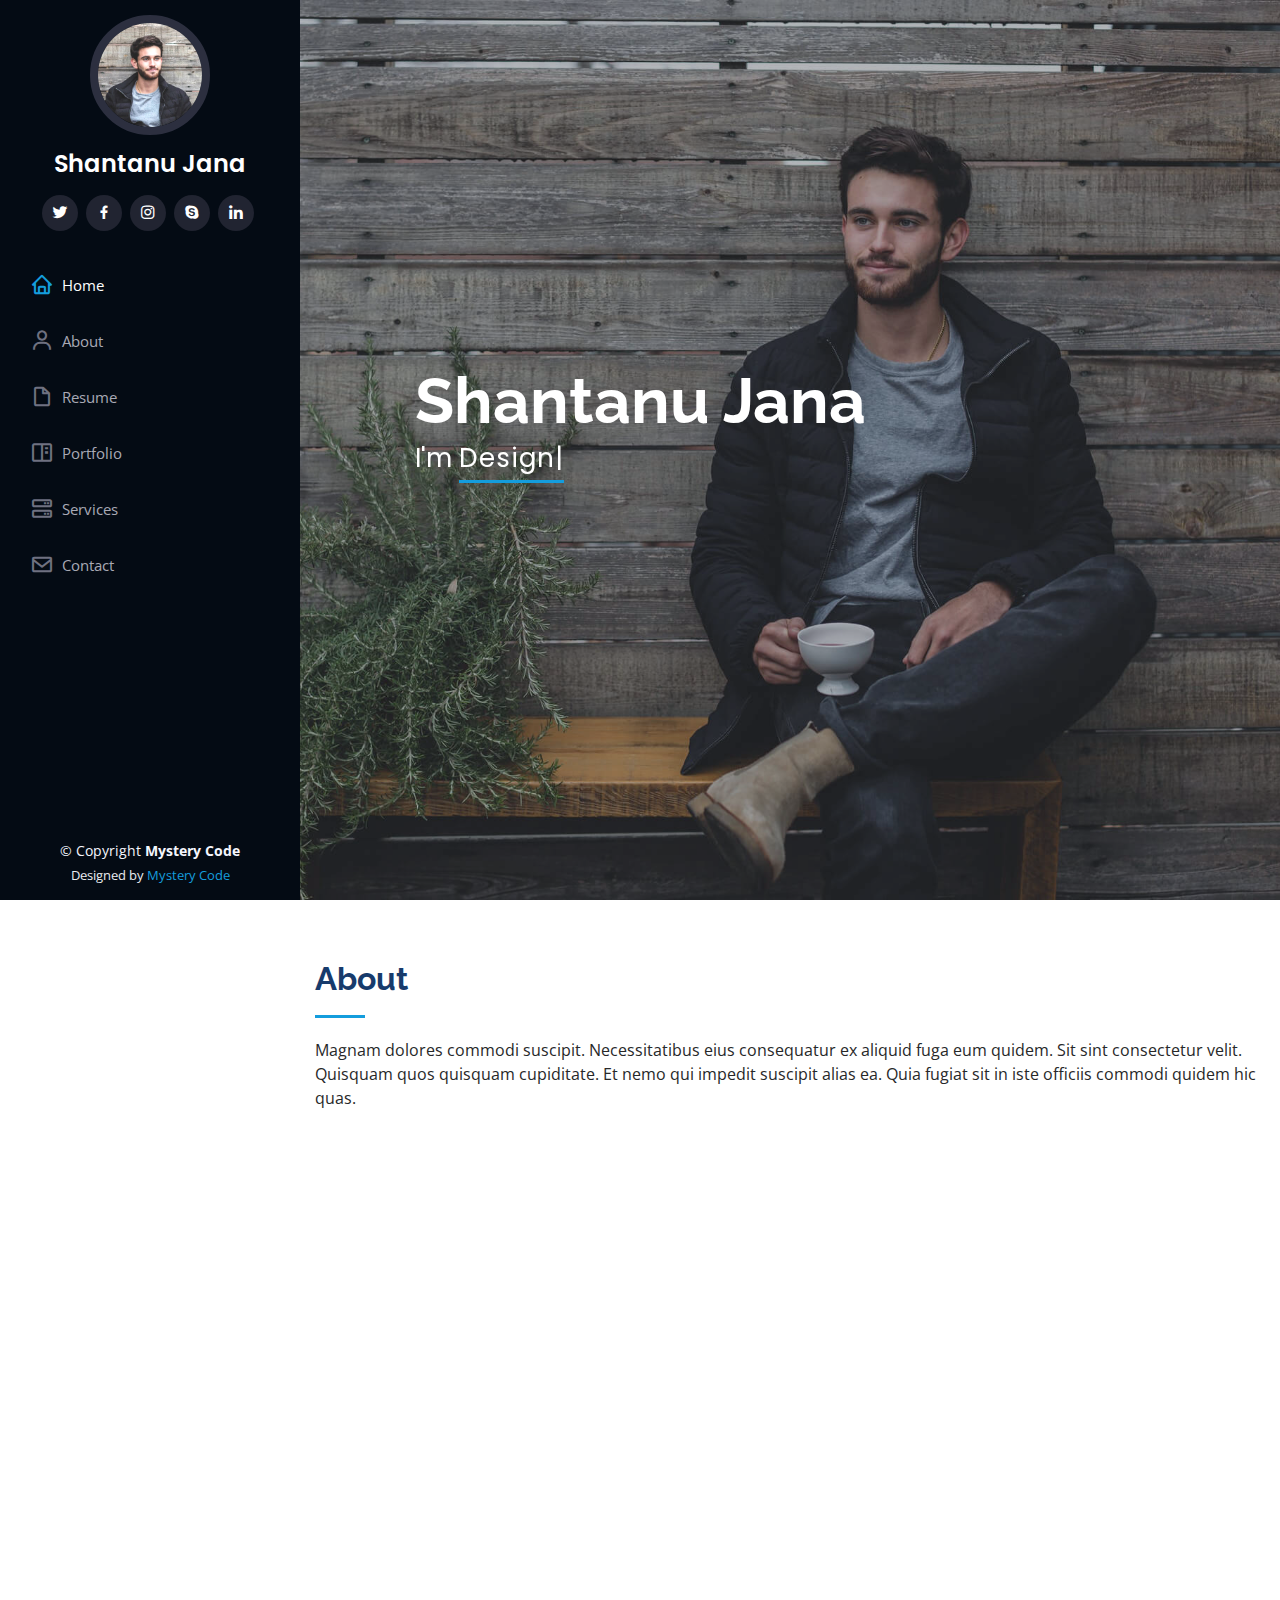
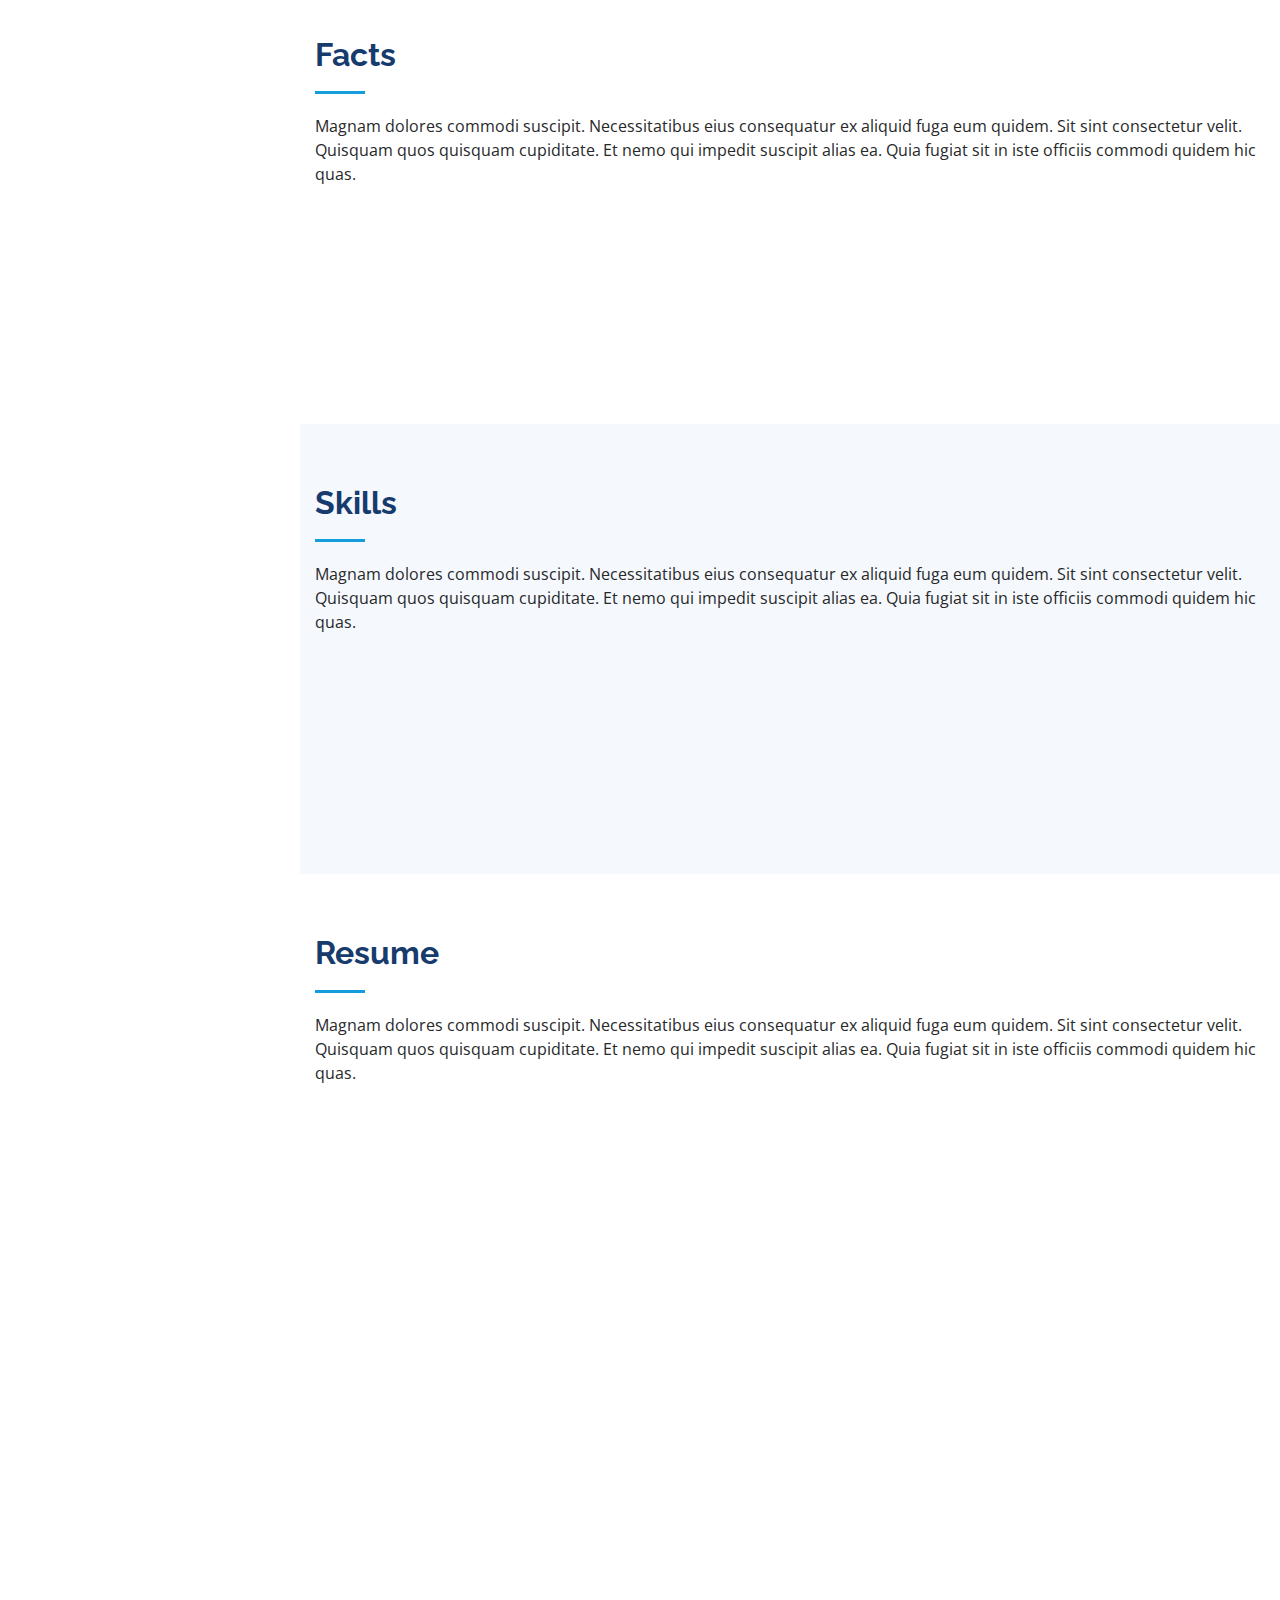
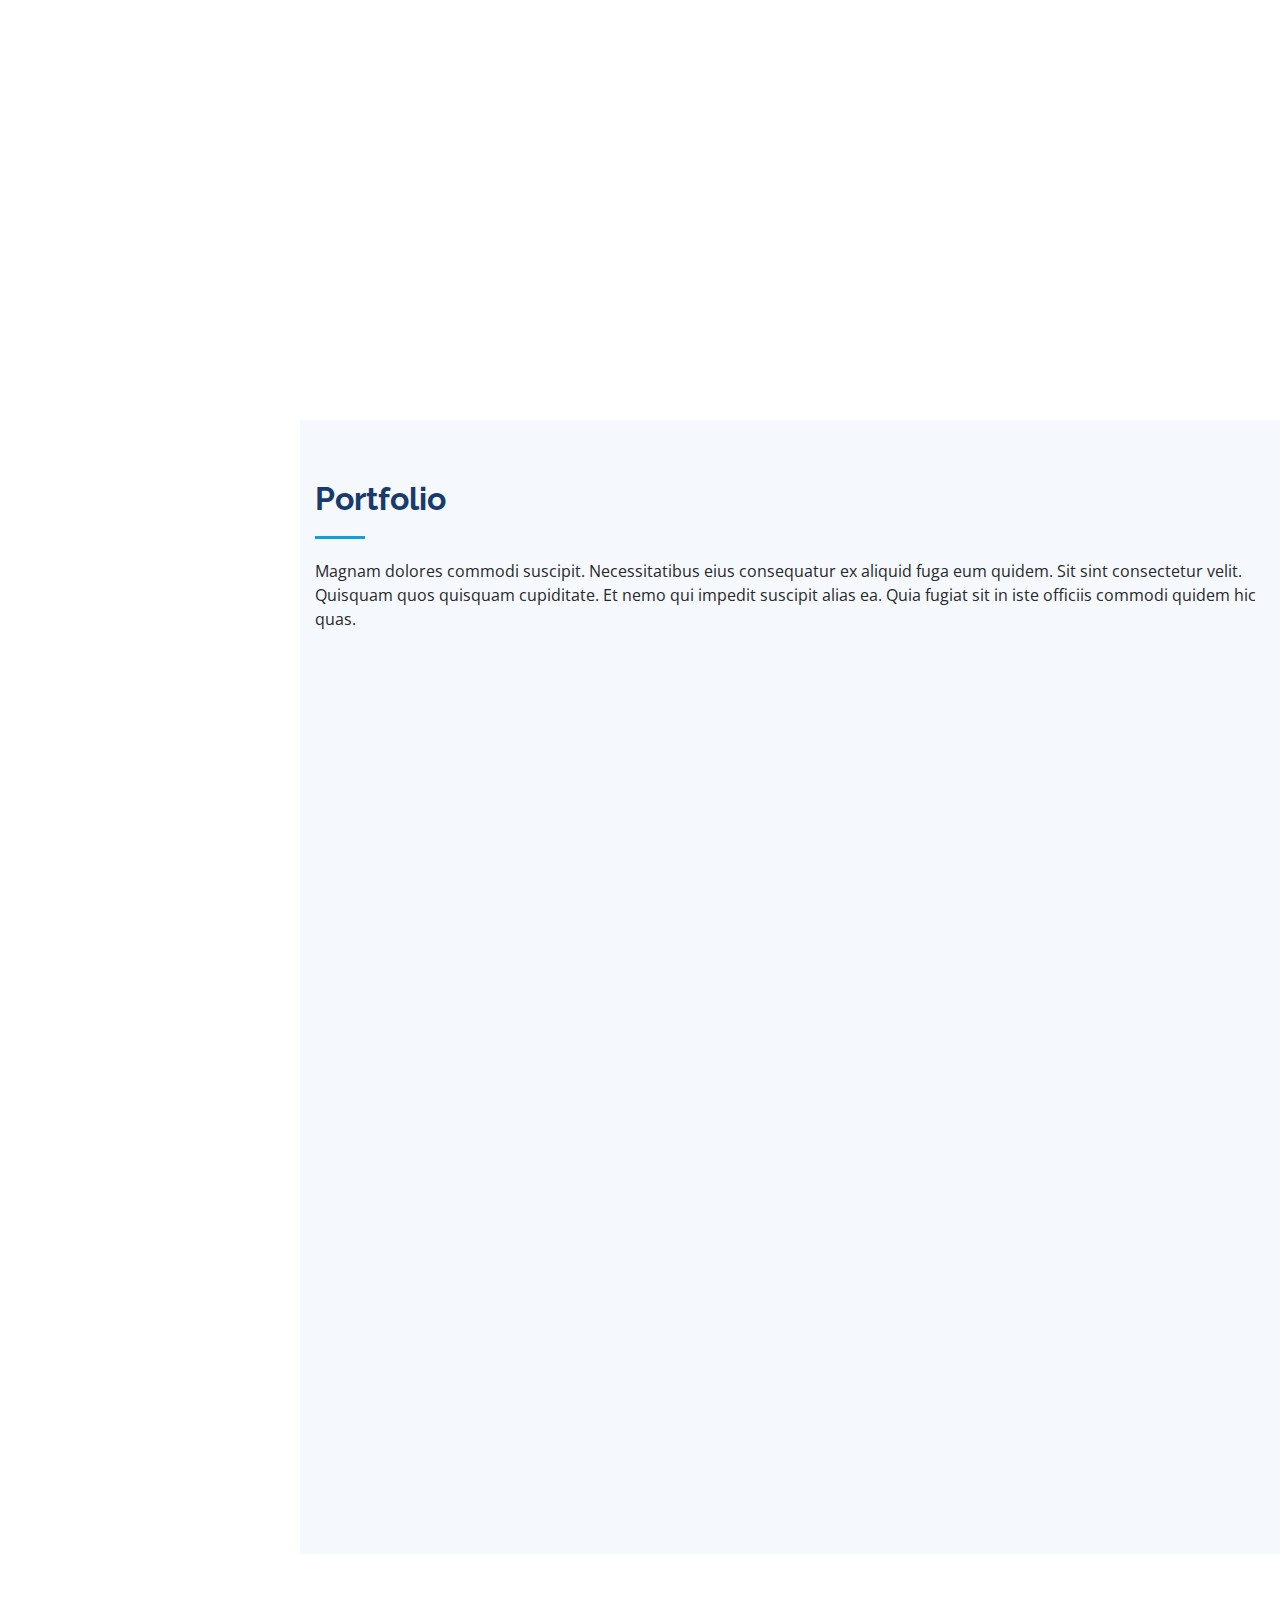
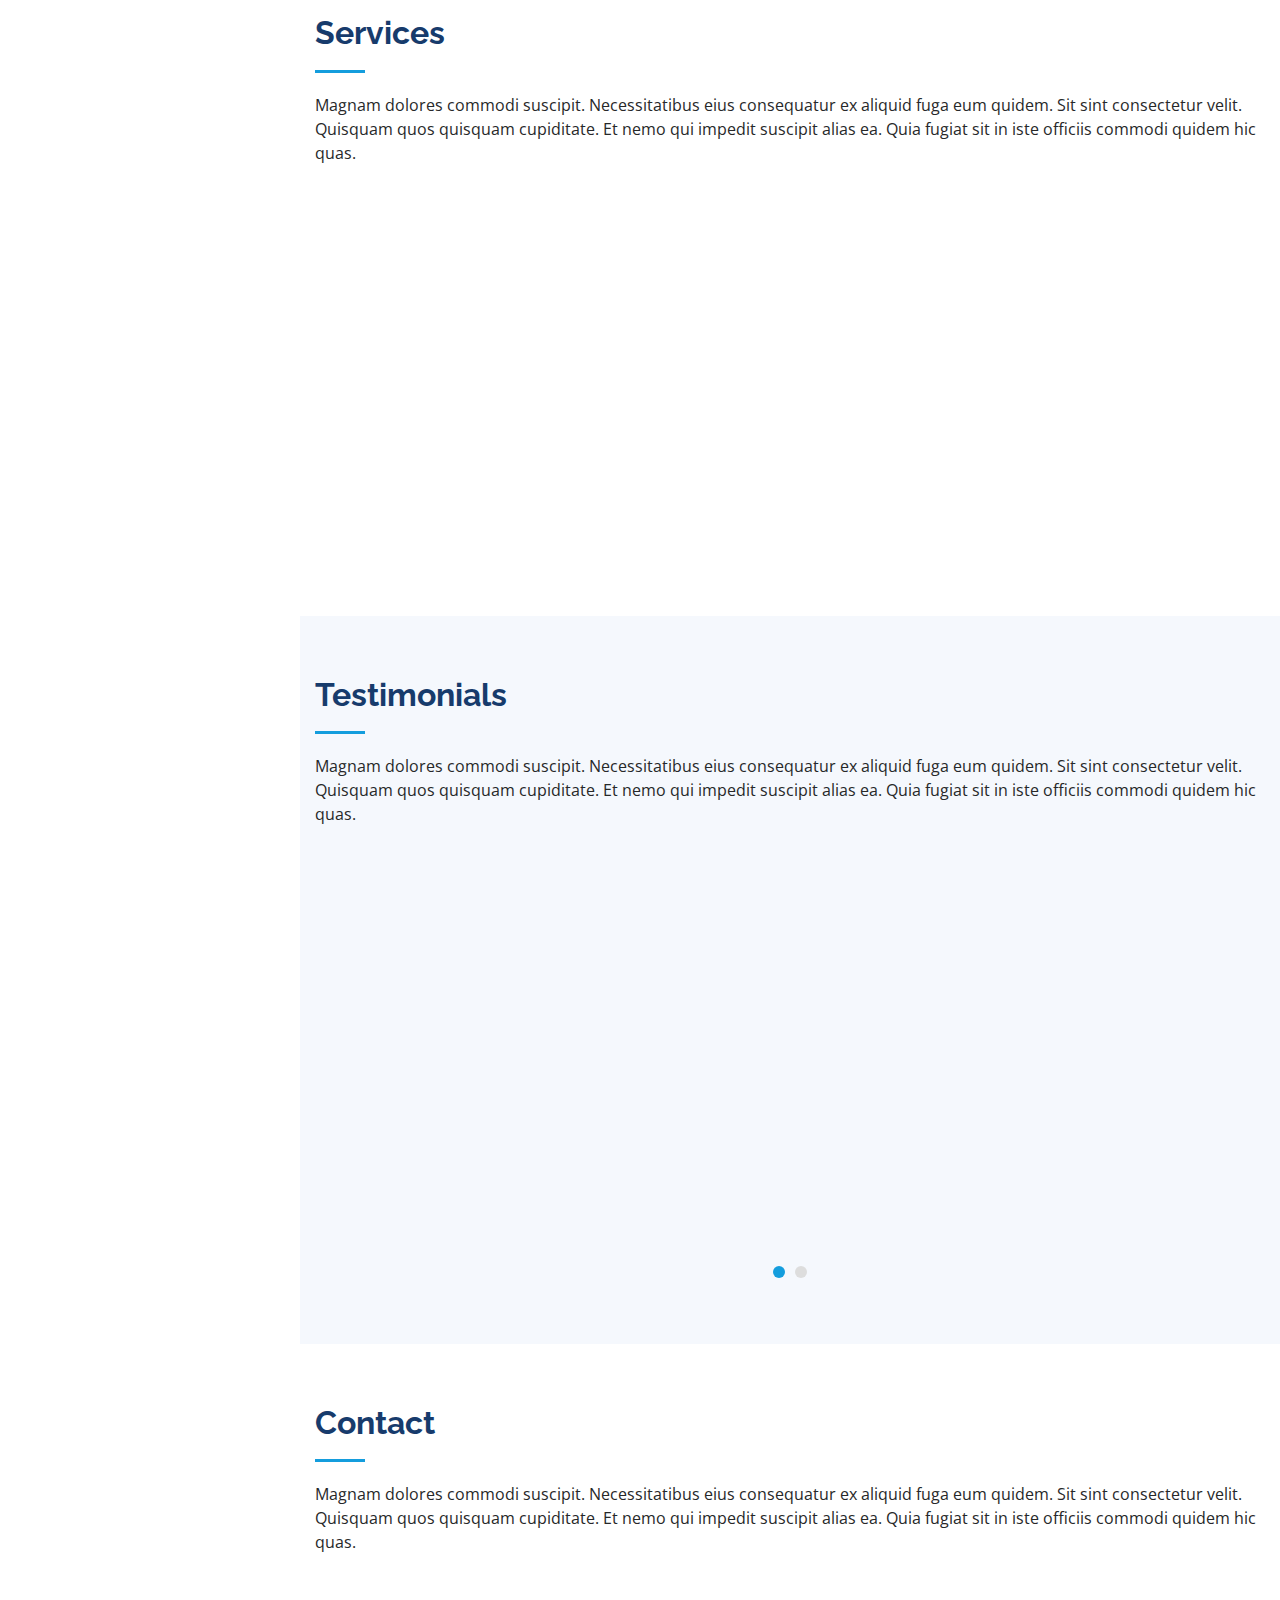
<file: BestWebsite/index.html>
<!DOCTYPE html>
<html lang="en">

<head>
  <meta charset="utf-8">
  <meta content="width=device-width, initial-scale=1.0" name="viewport">

  <title>Mystery Code - Blog</title>
  <meta content="" name="description">
  <meta content="" name="keywords">

  <!-- Google Fonts -->
  <link href="https://fonts.googleapis.com/css?family=Open+Sans:300,300i,400,400i,600,600i,700,700i|Raleway:300,300i,400,400i,500,500i,600,600i,700,700i|Poppins:300,300i,400,400i,500,500i,600,600i,700,700i" rel="stylesheet">

  <!-- Vendor CSS Files -->
  <link href="assets/vendor/bootstrap/css/bootstrap.min.css" rel="stylesheet">
  <link href="assets/vendor/icofont/icofont.min.css" rel="stylesheet">
  <link href="assets/vendor/boxicons/css/boxicons.min.css" rel="stylesheet">
  <link href="assets/vendor/venobox/venobox.css" rel="stylesheet">
  <link href="assets/vendor/owl.carousel/assets/owl.carousel.min.css" rel="stylesheet">
  <link href="assets/vendor/aos/aos.css" rel="stylesheet">

  <!-- Template Main CSS File -->
  <link href="assets/css/style.css" rel="stylesheet">

</head>

<body>

  <!-- ======= Mobile nav toggle button ======= -->
  <button type="button" class="mobile-nav-toggle d-xl-none"><i class="icofont-navigation-menu"></i></button>

  <!-- ======= Header ======= -->
  <header id="header">
    <div class="d-flex flex-column">

      <div class="profile">
        <img src="assets/img/profile-img.jpg" alt="" class="img-fluid rounded-circle">
        <h1 class="text-light"><a href="index.html">Shantanu Jana</a></h1>
        <div class="social-links mt-3 text-center">
          <a href="#" class="twitter"><i class="bx bxl-twitter"></i></a>
          <a href="#" class="facebook"><i class="bx bxl-facebook"></i></a>
          <a href="#" class="instagram"><i class="bx bxl-instagram"></i></a>
          <a href="#" class="google-plus"><i class="bx bxl-skype"></i></a>
          <a href="#" class="linkedin"><i class="bx bxl-linkedin"></i></a>
        </div>
      </div>

      <nav class="nav-menu">
        <ul>
          <li class="active"><a href="index.html"><i class="bx bx-home"></i> <span>Home</span></a></li>
          <li><a href="#about"><i class="bx bx-user"></i> <span>About</span></a></li>
          <li><a href="#resume"><i class="bx bx-file-blank"></i> <span>Resume</span></a></li>
          <li><a href="#portfolio"><i class="bx bx-book-content"></i> Portfolio</a></li>
          <li><a href="#services"><i class="bx bx-server"></i> Services</a></li>
          <li><a href="#contact"><i class="bx bx-envelope"></i> Contact</a></li>

        </ul>
      </nav><!-- .nav-menu -->
      <button type="button" class="mobile-nav-toggle d-xl-none"><i class="icofont-navigation-menu"></i></button>

    </div>
  </header><!-- End Header -->

  <!-- ======= Hero Section ======= -->
  <section id="hero" class="d-flex flex-column justify-content-center align-items-center">
    <div class="hero-container" data-aos="fade-in">
      <h1>Shantanu Jana</h1>
      <p>I'm <span class="typed" data-typed-items="Designer, Developer, Freelancer, Photographer"></span></p>
    </div>
  </section><!-- End Hero -->

  <main id="main">

    <!-- ======= About Section ======= -->
    <section id="about" class="about">
      <div class="container">

        <div class="section-title">
          <h2>About</h2>
          <p>Magnam dolores commodi suscipit. Necessitatibus eius consequatur ex aliquid fuga eum quidem. Sit sint consectetur velit. Quisquam quos quisquam cupiditate. Et nemo qui impedit suscipit alias ea. Quia fugiat sit in iste officiis commodi quidem hic quas.</p>
        </div>

        <div class="row">
          <div class="col-lg-4" data-aos="fade-right">
            <img src="assets/img/profile-img.jpg" class="img-fluid" alt="">
          </div>
          <div class="col-lg-8 pt-4 pt-lg-0 content" data-aos="fade-left">
            <h3>UI/UX Designer &amp; Web Developer.</h3>
            <p class="font-italic">
              Lorem ipsum dolor sit amet, consectetur adipiscing elit, sed do eiusmod tempor incididunt ut labore et dolore
              magna aliqua.
            </p>
            <div class="row">
              <div class="col-lg-6">
                <ul>
                  <li><i class="icofont-rounded-right"></i> <strong>Birthday:</strong> 1 May 1997</li>
                  <li><i class="icofont-rounded-right"></i> <strong>Website:</strong> www.example.com</li>
                  <li><i class="icofont-rounded-right"></i> <strong>Phone:</strong> +123 456 7890</li>
                  <li><i class="icofont-rounded-right"></i> <strong>City:</strong> City : Kolkata, WB</li>
                </ul>
              </div>
              <div class="col-lg-6">
                <ul>
                  <li><i class="icofont-rounded-right"></i> <strong>Age:</strong> 24</li>
                  <li><i class="icofont-rounded-right"></i> <strong>Degree:</strong> Master</li>
                  <li><i class="icofont-rounded-right"></i> <strong>PhEmailone:</strong> email@example.com</li>
                  <li><i class="icofont-rounded-right"></i> <strong>Freelance:</strong> Available</li>
                </ul>
              </div>
            </div>
            <p>
              Officiis eligendi itaque labore et dolorum mollitia officiis optio vero. Quisquam sunt adipisci omnis et ut. Nulla accusantium dolor incidunt officia tempore. Et eius omnis.
              Cupiditate ut dicta maxime officiis quidem quia. Sed et consectetur qui quia repellendus itaque neque. Aliquid amet quidem ut quaerat cupiditate. Ab et eum qui repellendus omnis culpa magni laudantium dolores.
            </p>
          </div>
        </div>

      </div>
    </section><!-- End About Section -->

    <!-- ======= Facts Section ======= -->
    <section id="facts" class="facts">
      <div class="container">

        <div class="section-title">
          <h2>Facts</h2>
          <p>Magnam dolores commodi suscipit. Necessitatibus eius consequatur ex aliquid fuga eum quidem. Sit sint consectetur velit. Quisquam quos quisquam cupiditate. Et nemo qui impedit suscipit alias ea. Quia fugiat sit in iste officiis commodi quidem hic quas.</p>
        </div>

        <div class="row no-gutters">

          <div class="col-lg-3 col-md-6 d-md-flex align-items-md-stretch" data-aos="fade-up">
            <div class="count-box">
              <i class="icofont-simple-smile"></i>
              <span data-toggle="counter-up">232</span>
              <p><strong>Happy Clients</strong> consequuntur quae</p>
            </div>
          </div>

          <div class="col-lg-3 col-md-6 d-md-flex align-items-md-stretch" data-aos="fade-up" data-aos-delay="100">
            <div class="count-box">
              <i class="icofont-document-folder"></i>
              <span data-toggle="counter-up">521</span>
              <p><strong>Projects</strong> adipisci atque cum quia aut</p>
            </div>
          </div>

          <div class="col-lg-3 col-md-6 d-md-flex align-items-md-stretch" data-aos="fade-up" data-aos-delay="200">
            <div class="count-box">
              <i class="icofont-live-support"></i>
              <span data-toggle="counter-up">1,463</span>
              <p><strong>Hours Of Support</strong> aut commodi quaerat</p>
            </div>
          </div>

          <div class="col-lg-3 col-md-6 d-md-flex align-items-md-stretch" data-aos="fade-up" data-aos-delay="300">
            <div class="count-box">
              <i class="icofont-users-alt-5"></i>
              <span data-toggle="counter-up">15</span>
              <p><strong>Hard Workers</strong> rerum asperiores dolor</p>
            </div>
          </div>

        </div>

      </div>
    </section><!-- End Facts Section -->

    <!-- ======= Skills Section ======= -->
    <section id="skills" class="skills section-bg">
      <div class="container">

        <div class="section-title">
          <h2>Skills</h2>
          <p>Magnam dolores commodi suscipit. Necessitatibus eius consequatur ex aliquid fuga eum quidem. Sit sint consectetur velit. Quisquam quos quisquam cupiditate. Et nemo qui impedit suscipit alias ea. Quia fugiat sit in iste officiis commodi quidem hic quas.</p>
        </div>

        <div class="row skills-content">

          <div class="col-lg-6" data-aos="fade-up">

            <div class="progress">
              <span class="skill">HTML <i class="val">100%</i></span>
              <div class="progress-bar-wrap">
                <div class="progress-bar" role="progressbar" aria-valuenow="100" aria-valuemin="0" aria-valuemax="100"></div>
              </div>
            </div>

            <div class="progress">
              <span class="skill">CSS <i class="val">90%</i></span>
              <div class="progress-bar-wrap">
                <div class="progress-bar" role="progressbar" aria-valuenow="90" aria-valuemin="0" aria-valuemax="100"></div>
              </div>
            </div>

            <div class="progress">
              <span class="skill">JavaScript <i class="val">75%</i></span>
              <div class="progress-bar-wrap">
                <div class="progress-bar" role="progressbar" aria-valuenow="75" aria-valuemin="0" aria-valuemax="100"></div>
              </div>
            </div>

          </div>

          <div class="col-lg-6" data-aos="fade-up" data-aos-delay="100">

            <div class="progress">
              <span class="skill">PHP <i class="val">80%</i></span>
              <div class="progress-bar-wrap">
                <div class="progress-bar" role="progressbar" aria-valuenow="80" aria-valuemin="0" aria-valuemax="100"></div>
              </div>
            </div>

            <div class="progress">
              <span class="skill">WordPress/CMS <i class="val">90%</i></span>
              <div class="progress-bar-wrap">
                <div class="progress-bar" role="progressbar" aria-valuenow="90" aria-valuemin="0" aria-valuemax="100"></div>
              </div>
            </div>

            <div class="progress">
              <span class="skill">Photoshop <i class="val">55%</i></span>
              <div class="progress-bar-wrap">
                <div class="progress-bar" role="progressbar" aria-valuenow="55" aria-valuemin="0" aria-valuemax="100"></div>
              </div>
            </div>

          </div>

        </div>

      </div>
    </section><!-- End Skills Section -->

    <!-- ======= Resume Section ======= -->
    <section id="resume" class="resume">
      <div class="container">

        <div class="section-title">
          <h2>Resume</h2>
          <p>Magnam dolores commodi suscipit. Necessitatibus eius consequatur ex aliquid fuga eum quidem. Sit sint consectetur velit. Quisquam quos quisquam cupiditate. Et nemo qui impedit suscipit alias ea. Quia fugiat sit in iste officiis commodi quidem hic quas.</p>
        </div>

        <div class="row">
          <div class="col-lg-6" data-aos="fade-up">
            <h3 class="resume-title">Sumary</h3>
            <div class="resume-item pb-0">
              <h4>Shantanu Jana</h4>
              <p><em>Innovative and deadline-driven Graphic Designer with 3+ years of experience designing and developing user-centered digital/print marketing material from initial concept to final, polished deliverable.</em></p>
              <ul>
                <li>Portland par 127</li>
                <li>(+91) 78456 57891</li>
                <li>mystery@example.com</li>
              </ul>
            </div>

            <h3 class="resume-title">Education</h3>
            <div class="resume-item">
              <h4>Master of Fine Arts &amp; Graphic Design</h4>
              <h5>2015 - 2016</h5>
              <p><em>Rochester Institute of Technology, Rochester, NY</em></p>
              <p>Qui deserunt veniam. Et sed aliquam labore tempore sed quisquam iusto autem sit. Ea vero voluptatum qui ut dignissimos deleniti nerada porti sand markend</p>
            </div>
            <div class="resume-item">
              <h4>Bachelor of Fine Arts &amp; Graphic Design</h4>
              <h5>2010 - 2014</h5>
              <p><em>Rochester Institute of Technology, Rochester, NY</em></p>
              <p>Quia nobis sequi est occaecati aut. Repudiandae et iusto quae reiciendis et quis Eius vel ratione eius unde vitae rerum voluptates asperiores voluptatem Earum molestiae consequatur neque etlon sader mart dila</p>
            </div>
          </div>
          <div class="col-lg-6" data-aos="fade-up" data-aos-delay="100">
            <h3 class="resume-title">Professional Experience</h3>
            <div class="resume-item">
              <h4>Senior graphic design specialist</h4>
              <h5>2019 - Present</h5>
              <p><em>Experion, New York, NY </em></p>
              <ul>
                <li>Lead in the design, development, and implementation of the graphic, layout, and production communication materials</li>
                <li>Delegate tasks to the 7 members of the design team and provide counsel on all aspects of the project. </li>
                <li>Supervise the assessment of all graphic materials in order to ensure quality and accuracy of the design</li>
                <li>Oversee the efficient use of production project budgets ranging from $2,000 - $25,000</li>
              </ul>
            </div>
            <div class="resume-item">
              <h4>Graphic design specialist</h4>
              <h5>2017 - 2018</h5>
              <p><em>Stepping Stone Advertising, New York, NY</em></p>
              <ul>
                <li>Developed numerous marketing programs (logos, brochures,infographics, presentations, and advertisements).</li>
                <li>Managed up to 5 projects or tasks at a given time while under pressure</li>
                <li>Recommended and consulted with clients on the most appropriate graphic design</li>
                <li>Created 4+ design presentations and proposals a month for clients and account managers</li>
              </ul>
            </div>
          </div>
        </div>

      </div>
    </section><!-- End Resume Section -->

    <!-- ======= Portfolio Section ======= -->
    <section id="portfolio" class="portfolio section-bg">
      <div class="container">

        <div class="section-title">
          <h2>Portfolio</h2>
          <p>Magnam dolores commodi suscipit. Necessitatibus eius consequatur ex aliquid fuga eum quidem. Sit sint consectetur velit. Quisquam quos quisquam cupiditate. Et nemo qui impedit suscipit alias ea. Quia fugiat sit in iste officiis commodi quidem hic quas.</p>
        </div>

        <div class="row" data-aos="fade-up">
          <div class="col-lg-12 d-flex justify-content-center">
            <ul id="portfolio-flters">
              <li data-filter="*" class="filter-active">All</li>
              <li data-filter=".filter-app">App</li>
              <li data-filter=".filter-card">Card</li>
              <li data-filter=".filter-web">Web</li>
            </ul>
          </div>
        </div>

        <div class="row portfolio-container" data-aos="fade-up" data-aos-delay="100">

          <div class="col-lg-4 col-md-6 portfolio-item filter-app">
            <div class="portfolio-wrap">
              <img src="assets/img/portfolio/portfolio-1.jpg" class="img-fluid" alt="">
              <div class="portfolio-links">
                <a href="assets/img/portfolio/portfolio-1.jpg" data-gall="portfolioGallery" class="venobox" title="App 1"><i class="bx bx-plus"></i></a>
                <a href="portfolio-details.html" title="More Details"><i class="bx bx-link"></i></a>
              </div>
            </div>
          </div>

          <div class="col-lg-4 col-md-6 portfolio-item filter-web">
            <div class="portfolio-wrap">
              <img src="assets/img/portfolio/portfolio-2.jpg" class="img-fluid" alt="">
              <div class="portfolio-links">
                <a href="assets/img/portfolio/portfolio-2.jpg" data-gall="portfolioGallery" class="venobox" title="Web 3"><i class="bx bx-plus"></i></a>
                <a href="portfolio-details.html" title="More Details"><i class="bx bx-link"></i></a>
              </div>
            </div>
          </div>

          <div class="col-lg-4 col-md-6 portfolio-item filter-app">
            <div class="portfolio-wrap">
              <img src="assets/img/portfolio/portfolio-3.jpg" class="img-fluid" alt="">
              <div class="portfolio-links">
                <a href="assets/img/portfolio/portfolio-3.jpg" data-gall="portfolioGallery" class="venobox" title="App 2"><i class="bx bx-plus"></i></a>
                <a href="portfolio-details.html" title="More Details"><i class="bx bx-link"></i></a>
              </div>
            </div>
          </div>

          <div class="col-lg-4 col-md-6 portfolio-item filter-card">
            <div class="portfolio-wrap">
              <img src="assets/img/portfolio/portfolio-4.jpg" class="img-fluid" alt="">
              <div class="portfolio-links">
                <a href="assets/img/portfolio/portfolio-4.jpg" data-gall="portfolioGallery" class="venobox" title="Card 2"><i class="bx bx-plus"></i></a>
                <a href="portfolio-details.html" title="More Details"><i class="bx bx-link"></i></a>
              </div>
            </div>
          </div>

          <div class="col-lg-4 col-md-6 portfolio-item filter-web">
            <div class="portfolio-wrap">
              <img src="assets/img/portfolio/portfolio-5.jpg" class="img-fluid" alt="">
              <div class="portfolio-links">
                <a href="assets/img/portfolio/portfolio-5.jpg" data-gall="portfolioGallery" class="venobox" title="Web 2"><i class="bx bx-plus"></i></a>
                <a href="portfolio-details.html" title="More Details"><i class="bx bx-link"></i></a>
              </div>
            </div>
          </div>

          <div class="col-lg-4 col-md-6 portfolio-item filter-app">
            <div class="portfolio-wrap">
              <img src="assets/img/portfolio/portfolio-6.jpg" class="img-fluid" alt="">
              <div class="portfolio-links">
                <a href="assets/img/portfolio/portfolio-6.jpg" data-gall="portfolioGallery" class="venobox" title="App 3"><i class="bx bx-plus"></i></a>
                <a href="portfolio-details.html" title="More Details"><i class="bx bx-link"></i></a>
              </div>
            </div>
          </div>

          <div class="col-lg-4 col-md-6 portfolio-item filter-card">
            <div class="portfolio-wrap">
              <img src="assets/img/portfolio/portfolio-7.jpg" class="img-fluid" alt="">
              <div class="portfolio-links">
                <a href="assets/img/portfolio/portfolio-7.jpg" data-gall="portfolioGallery" class="venobox" title="Card 1"><i class="bx bx-plus"></i></a>
                <a href="portfolio-details.html" title="More Details"><i class="bx bx-link"></i></a>
              </div>
            </div>
          </div>

          <div class="col-lg-4 col-md-6 portfolio-item filter-card">
            <div class="portfolio-wrap">
              <img src="assets/img/portfolio/portfolio-8.jpg" class="img-fluid" alt="">
              <div class="portfolio-links">
                <a href="assets/img/portfolio/portfolio-8.jpg" data-gall="portfolioGallery" class="venobox" title="Card 3"><i class="bx bx-plus"></i></a>
                <a href="portfolio-details.html" title="More Details"><i class="bx bx-link"></i></a>
              </div>
            </div>
          </div>

          <div class="col-lg-4 col-md-6 portfolio-item filter-web">
            <div class="portfolio-wrap">
              <img src="assets/img/portfolio/portfolio-9.jpg" class="img-fluid" alt="">
              <div class="portfolio-links">
                <a href="assets/img/portfolio/portfolio-9.jpg" data-gall="portfolioGallery" class="venobox" title="Web 3"><i class="bx bx-plus"></i></a>
                <a href="portfolio-details.html" title="More Details"><i class="bx bx-link"></i></a>
              </div>
            </div>
          </div>

        </div>

      </div>
    </section><!-- End Portfolio Section -->

    <!-- ======= Services Section ======= -->
    <section id="services" class="services">
      <div class="container">

        <div class="section-title">
          <h2>Services</h2>
          <p>Magnam dolores commodi suscipit. Necessitatibus eius consequatur ex aliquid fuga eum quidem. Sit sint consectetur velit. Quisquam quos quisquam cupiditate. Et nemo qui impedit suscipit alias ea. Quia fugiat sit in iste officiis commodi quidem hic quas.</p>
        </div>

        <div class="row">
          <div class="col-lg-4 col-md-6 icon-box" data-aos="fade-up">
            <div class="icon"><i class="icofont-computer"></i></div>
            <h4 class="title"><a href="">Lorem Ipsum</a></h4>
            <p class="description">Voluptatum deleniti atque corrupti quos dolores et quas molestias excepturi sint occaecati cupiditate non provident</p>
          </div>
          <div class="col-lg-4 col-md-6 icon-box" data-aos="fade-up" data-aos-delay="100">
            <div class="icon"><i class="icofont-chart-bar-graph"></i></div>
            <h4 class="title"><a href="">Dolor Sitema</a></h4>
            <p class="description">Minim veniam, quis nostrud exercitation ullamco laboris nisi ut aliquip ex ea commodo consequat tarad limino ata</p>
          </div>
          <div class="col-lg-4 col-md-6 icon-box" data-aos="fade-up" data-aos-delay="200">
            <div class="icon"><i class="icofont-earth"></i></div>
            <h4 class="title"><a href="">Sed ut perspiciatis</a></h4>
            <p class="description">Duis aute irure dolor in reprehenderit in voluptate velit esse cillum dolore eu fugiat nulla pariatur</p>
          </div>
          <div class="col-lg-4 col-md-6 icon-box" data-aos="fade-up" data-aos-delay="300">
            <div class="icon"><i class="icofont-image"></i></div>
            <h4 class="title"><a href="">Magni Dolores</a></h4>
            <p class="description">Excepteur sint occaecat cupidatat non proident, sunt in culpa qui officia deserunt mollit anim id est laborum</p>
          </div>
          <div class="col-lg-4 col-md-6 icon-box" data-aos="fade-up" data-aos-delay="400">
            <div class="icon"><i class="icofont-settings"></i></div>
            <h4 class="title"><a href="">Nemo Enim</a></h4>
            <p class="description">At vero eos et accusamus et iusto odio dignissimos ducimus qui blanditiis praesentium voluptatum deleniti atque</p>
          </div>
          <div class="col-lg-4 col-md-6 icon-box" data-aos="fade-up" data-aos-delay="500">
            <div class="icon"><i class="icofont-tasks-alt"></i></div>
            <h4 class="title"><a href="">Eiusmod Tempor</a></h4>
            <p class="description">Et harum quidem rerum facilis est et expedita distinctio. Nam libero tempore, cum soluta nobis est eligendi</p>
          </div>
        </div>

      </div>
    </section><!-- End Services Section -->

    <!-- ======= Testimonials Section ======= -->
    <section id="testimonials" class="testimonials section-bg">
      <div class="container">

        <div class="section-title">
          <h2>Testimonials</h2>
          <p>Magnam dolores commodi suscipit. Necessitatibus eius consequatur ex aliquid fuga eum quidem. Sit sint consectetur velit. Quisquam quos quisquam cupiditate. Et nemo qui impedit suscipit alias ea. Quia fugiat sit in iste officiis commodi quidem hic quas.</p>
        </div>

        <div class="owl-carousel testimonials-carousel">

          <div class="testimonial-item" data-aos="fade-up">
            <p>
              <i class="bx bxs-quote-alt-left quote-icon-left"></i>
              Proin iaculis purus consequat sem cure digni ssim donec porttitora entum suscipit rhoncus. Accusantium quam, ultricies eget id, aliquam eget nibh et. Maecen aliquam, risus at semper.
              <i class="bx bxs-quote-alt-right quote-icon-right"></i>
            </p>
            <img src="assets/img/testimonials/testimonials-1.jpg" class="testimonial-img" alt="">
            <h3>Saul Goodman</h3>
            <h4>Ceo &amp; Founder</h4>
          </div>

          <div class="testimonial-item" data-aos="fade-up" data-aos-delay="100">
            <p>
              <i class="bx bxs-quote-alt-left quote-icon-left"></i>
              Export tempor illum tamen malis malis eram quae irure esse labore quem cillum quid cillum eram malis quorum velit fore eram velit sunt aliqua noster fugiat irure amet legam anim culpa.
              <i class="bx bxs-quote-alt-right quote-icon-right"></i>
            </p>
            <img src="assets/img/testimonials/testimonials-2.jpg" class="testimonial-img" alt="">
            <h3>Sara Wilsson</h3>
            <h4>Designer</h4>
          </div>

          <div class="testimonial-item" data-aos="fade-up" data-aos-delay="200">
            <p>
              <i class="bx bxs-quote-alt-left quote-icon-left"></i>
              Enim nisi quem export duis labore cillum quae magna enim sint quorum nulla quem veniam duis minim tempor labore quem eram duis noster aute amet eram fore quis sint minim.
              <i class="bx bxs-quote-alt-right quote-icon-right"></i>
            </p>
            <img src="assets/img/testimonials/testimonials-3.jpg" class="testimonial-img" alt="">
            <h3>Jena Karlis</h3>
            <h4>Store Owner</h4>
          </div>

          <div class="testimonial-item" data-aos="fade-up" data-aos-delay="300">
            <p>
              <i class="bx bxs-quote-alt-left quote-icon-left"></i>
              Fugiat enim eram quae cillum dolore dolor amet nulla culpa multos export minim fugiat minim velit minim dolor enim duis veniam ipsum anim magna sunt elit fore quem dolore labore illum veniam.
              <i class="bx bxs-quote-alt-right quote-icon-right"></i>
            </p>
            <img src="assets/img/testimonials/testimonials-4.jpg" class="testimonial-img" alt="">
            <h3>Matt Brandon</h3>
            <h4>Freelancer</h4>
          </div>

          <div class="testimonial-item" data-aos="fade-up" data-aos-delay="400">
            <p>
              <i class="bx bxs-quote-alt-left quote-icon-left"></i>
              Quis quorum aliqua sint quem legam fore sunt eram irure aliqua veniam tempor noster veniam enim culpa labore duis sunt culpa nulla illum cillum fugiat legam esse veniam culpa fore nisi cillum quid.
              <i class="bx bxs-quote-alt-right quote-icon-right"></i>
            </p>
            <img src="assets/img/testimonials/testimonials-5.jpg" class="testimonial-img" alt="">
            <h3>John Larson</h3>
            <h4>Entrepreneur</h4>
          </div>

        </div>

      </div>
    </section><!-- End Testimonials Section -->

    <!-- ======= Contact Section ======= -->
    <section id="contact" class="contact">
      <div class="container">

        <div class="section-title">
          <h2>Contact</h2>
          <p>Magnam dolores commodi suscipit. Necessitatibus eius consequatur ex aliquid fuga eum quidem. Sit sint consectetur velit. Quisquam quos quisquam cupiditate. Et nemo qui impedit suscipit alias ea. Quia fugiat sit in iste officiis commodi quidem hic quas.</p>
        </div>

        <div class="row" data-aos="fade-in">

          <div class="col-lg-5 d-flex align-items-stretch">
            <div class="info">
              <div class="address">
                <i class="icofont-google-map"></i>
                <h4>Location:</h4>
                <p>M108 Street, Kolkata, WB 723453</p>
              </div>

              <div class="email">
                <i class="icofont-envelope"></i>
                <h4>Email:</h4>
                <p>info@example.com</p>
              </div>

              <div class="phone">
                <i class="icofont-phone"></i>
                <h4>Call:</h4>
                <p>+91 95589 55488</p>
              </div>

              <iframe src="https://www.google.com/maps/embed?pb=!1m14!1m8!1m3!1d12097.433213460943!2d-74.0062269!3d40.7101282!3m2!1i1024!2i768!4f13.1!3m3!1m2!1s0x0%3A0xb89d1fe6bc499443!2sDowntown+Conference+Center!5e0!3m2!1smk!2sbg!4v1539943755621" frameborder="0" style="border:0; width: 100%; height: 290px;" allowfullscreen></iframe>
            </div>

          </div>

          <div class="col-lg-7 mt-5 mt-lg-0 d-flex align-items-stretch">
            <form action="forms/contact.php" method="post" role="form" class="php-email-form">
              <div class="form-row">
                <div class="form-group col-md-6">
                  <label for="name">Your Name</label>
                  <input type="text" name="name" class="form-control" id="name" data-rule="minlen:4" data-msg="Please enter at least 4 chars" />
                  <div class="validate"></div>
                </div>
                <div class="form-group col-md-6">
                  <label for="name">Your Email</label>
                  <input type="email" class="form-control" name="email" id="email" data-rule="email" data-msg="Please enter a valid email" />
                  <div class="validate"></div>
                </div>
              </div>
              <div class="form-group">
                <label for="name">Subject</label>
                <input type="text" class="form-control" name="subject" id="subject" data-rule="minlen:4" data-msg="Please enter at least 8 chars of subject" />
                <div class="validate"></div>
              </div>
              <div class="form-group">
                <label for="name">Message</label>
                <textarea class="form-control" name="message" rows="10" data-rule="required" data-msg="Please write something for us"></textarea>
                <div class="validate"></div>
              </div>
              <div class="mb-3">
                <div class="loading">Loading</div>
                <div class="error-message"></div>
                <div class="sent-message">Your message has been sent. Thank you!</div>
              </div>
              <div class="text-center"><button type="submit">Send Message</button></div>
            </form>
          </div>

        </div>

      </div>
    </section><!-- End Contact Section -->

  </main><!-- End #main -->

  <!-- ======= Footer ======= -->
  <footer id="footer">
    <div class="container">
      <div class="copyright">
        &copy; Copyright <strong><span>Mystery Code</span></strong>
      </div>
      <div class="credits">
       Designed by <a href="#">Mystery Code</a>
      </div>
    </div>
  </footer><!-- End  Footer -->

  <a href="#" class="back-to-top"><i class="icofont-simple-up"></i></a>

  <!-- Vendor JS Files -->
  <script src="assets/vendor/jquery/jquery.min.js"></script>
  <script src="assets/vendor/bootstrap/js/bootstrap.bundle.min.js"></script>
  <script src="assets/vendor/jquery.easing/jquery.easing.min.js"></script>
  <script src="assets/vendor/php-email-form/validate.js"></script>
  <script src="assets/vendor/waypoints/jquery.waypoints.min.js"></script>
  <script src="assets/vendor/counterup/counterup.min.js"></script>
  <script src="assets/vendor/isotope-layout/isotope.pkgd.min.js"></script>
  <script src="assets/vendor/venobox/venobox.min.js"></script>
  <script src="assets/vendor/owl.carousel/owl.carousel.min.js"></script>
  <script src="assets/vendor/typed.js/typed.min.js"></script>
  <script src="assets/vendor/aos/aos.js"></script>

  <!-- Template Main JS File -->
  <script src="assets/js/main.js"></script>

</body>

</html>
</file>
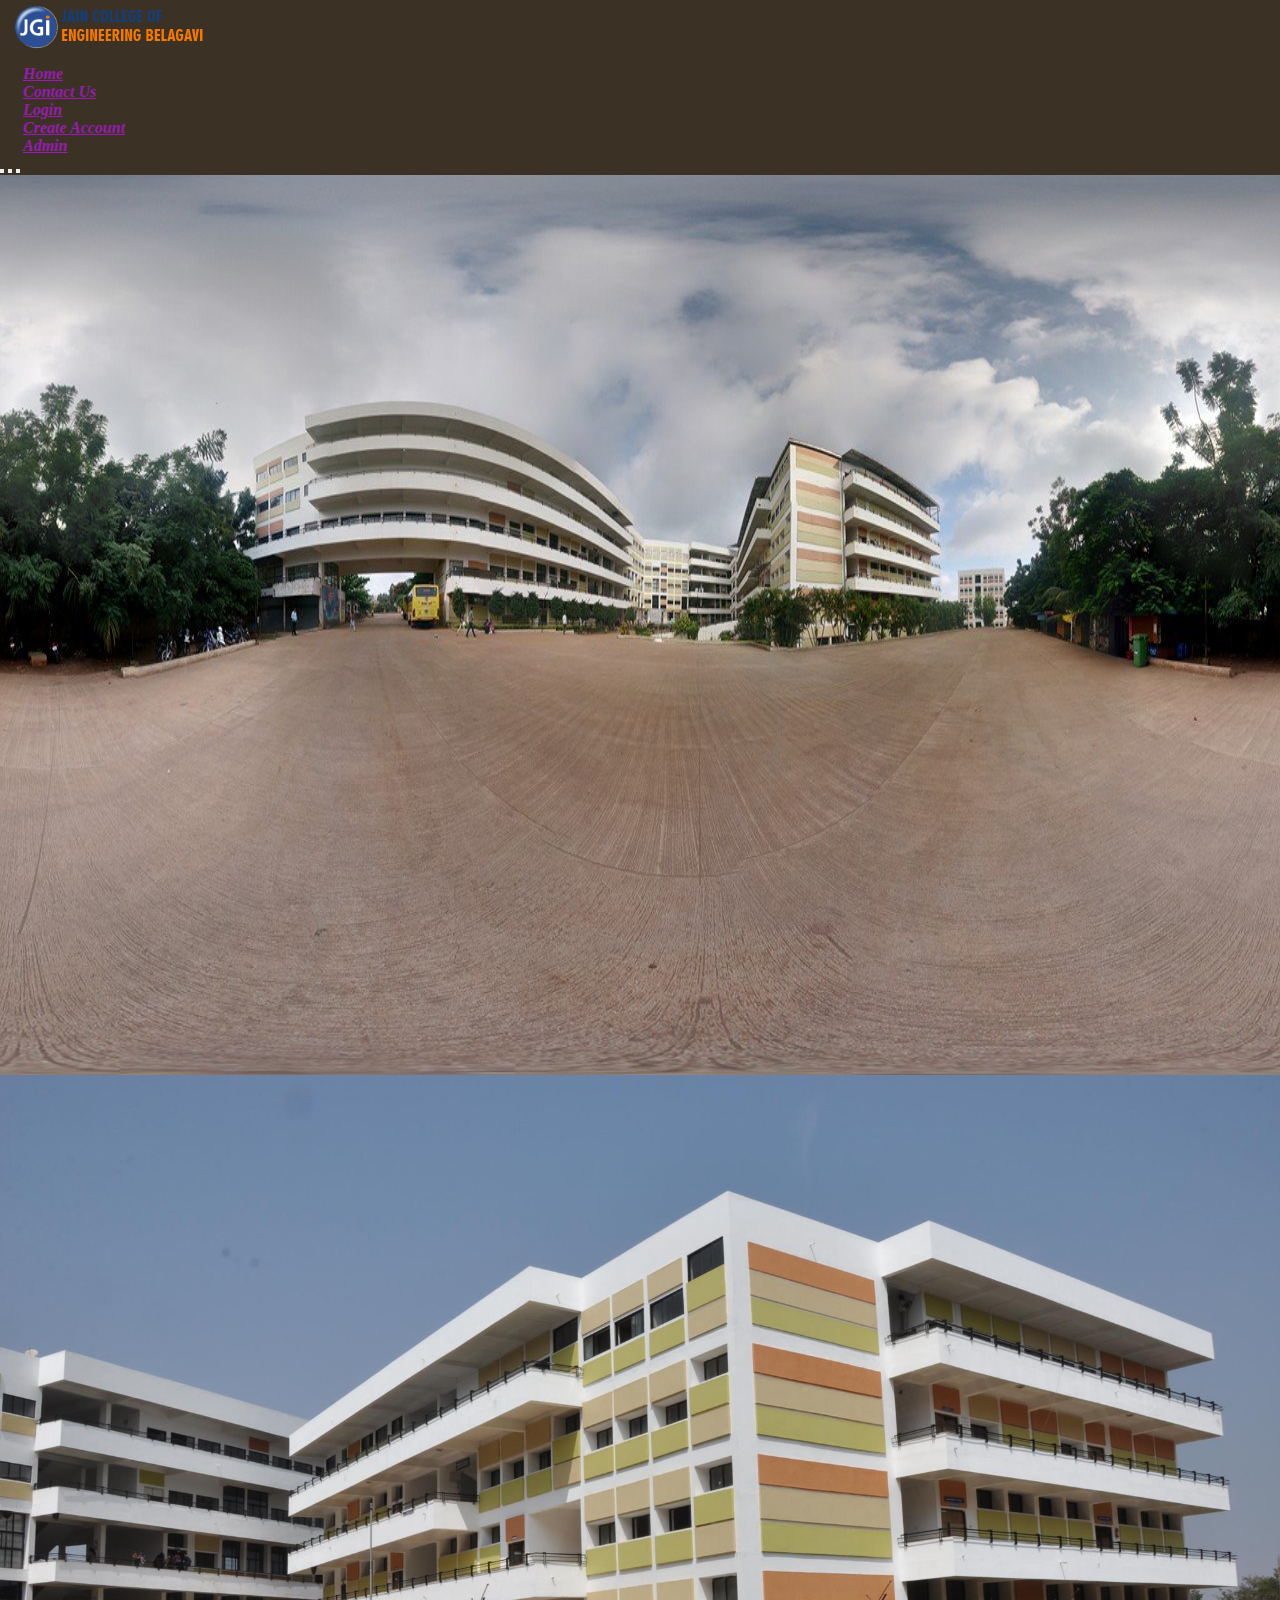
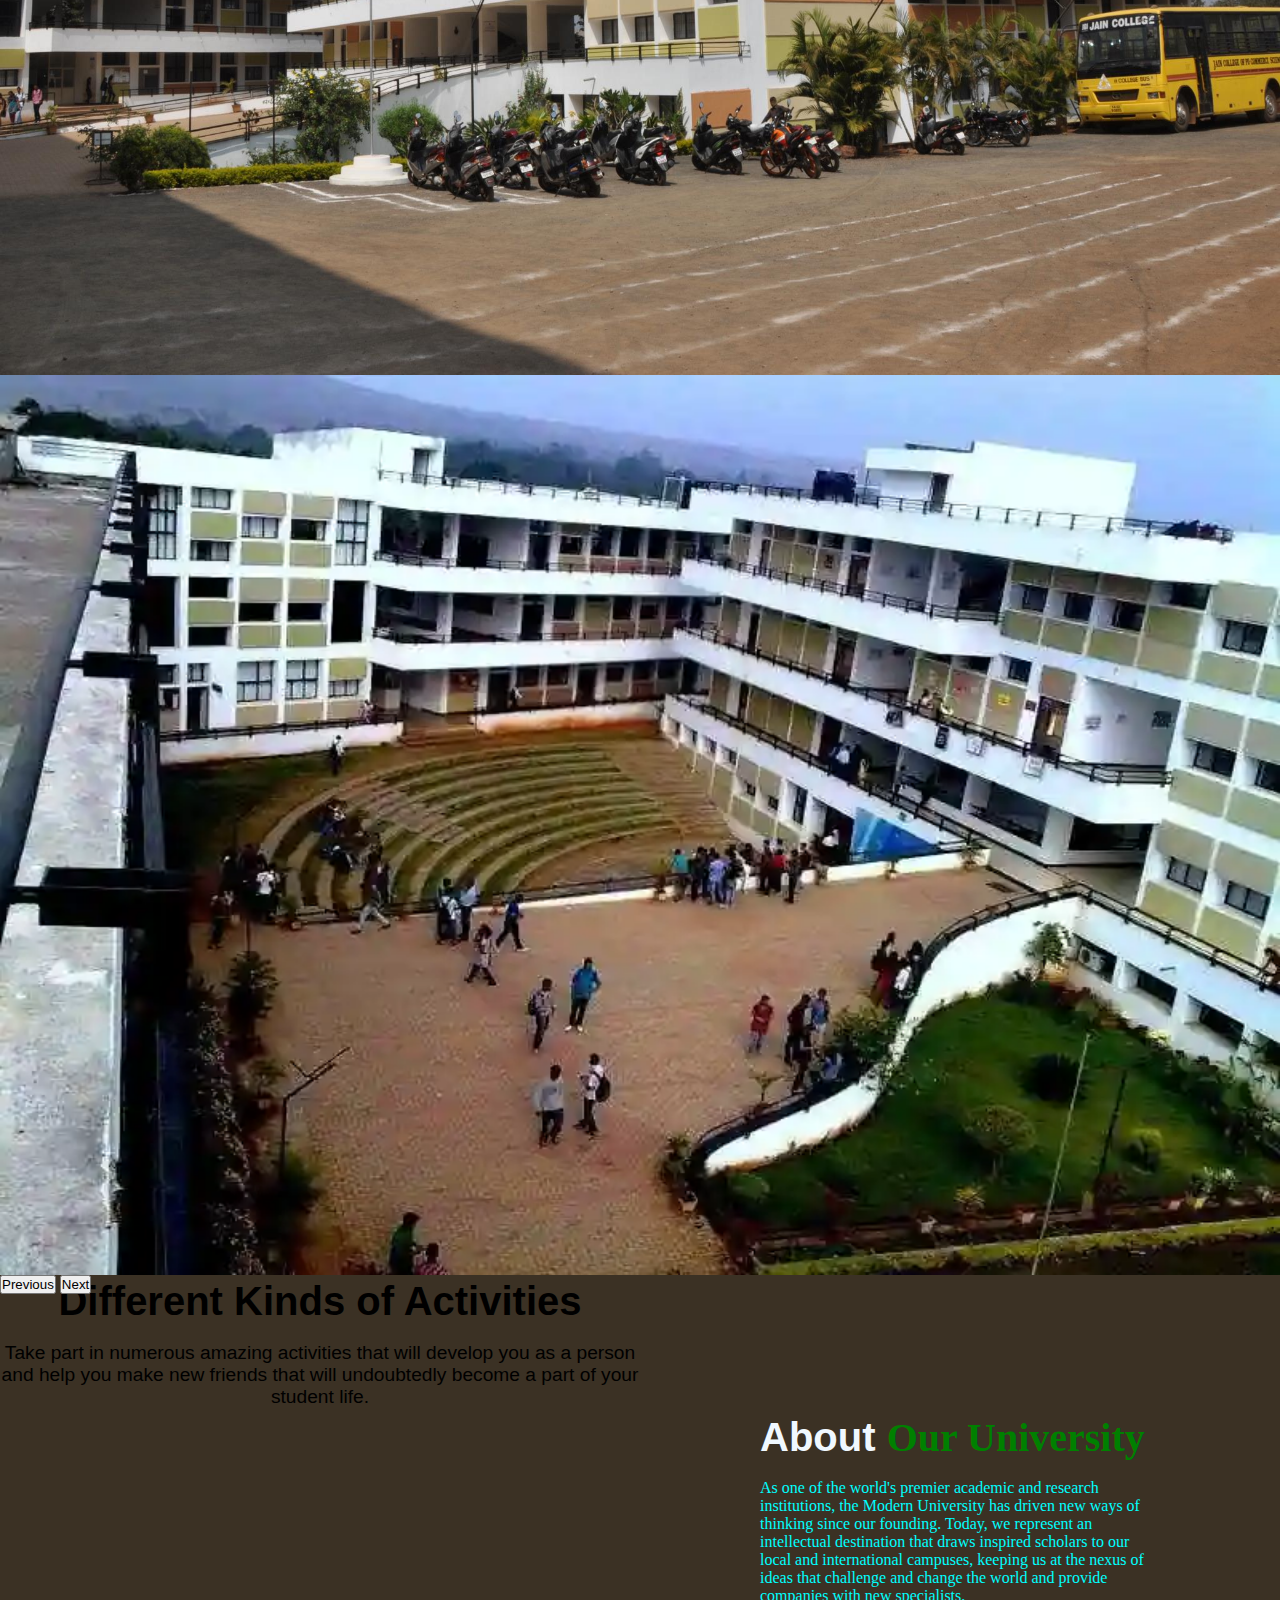
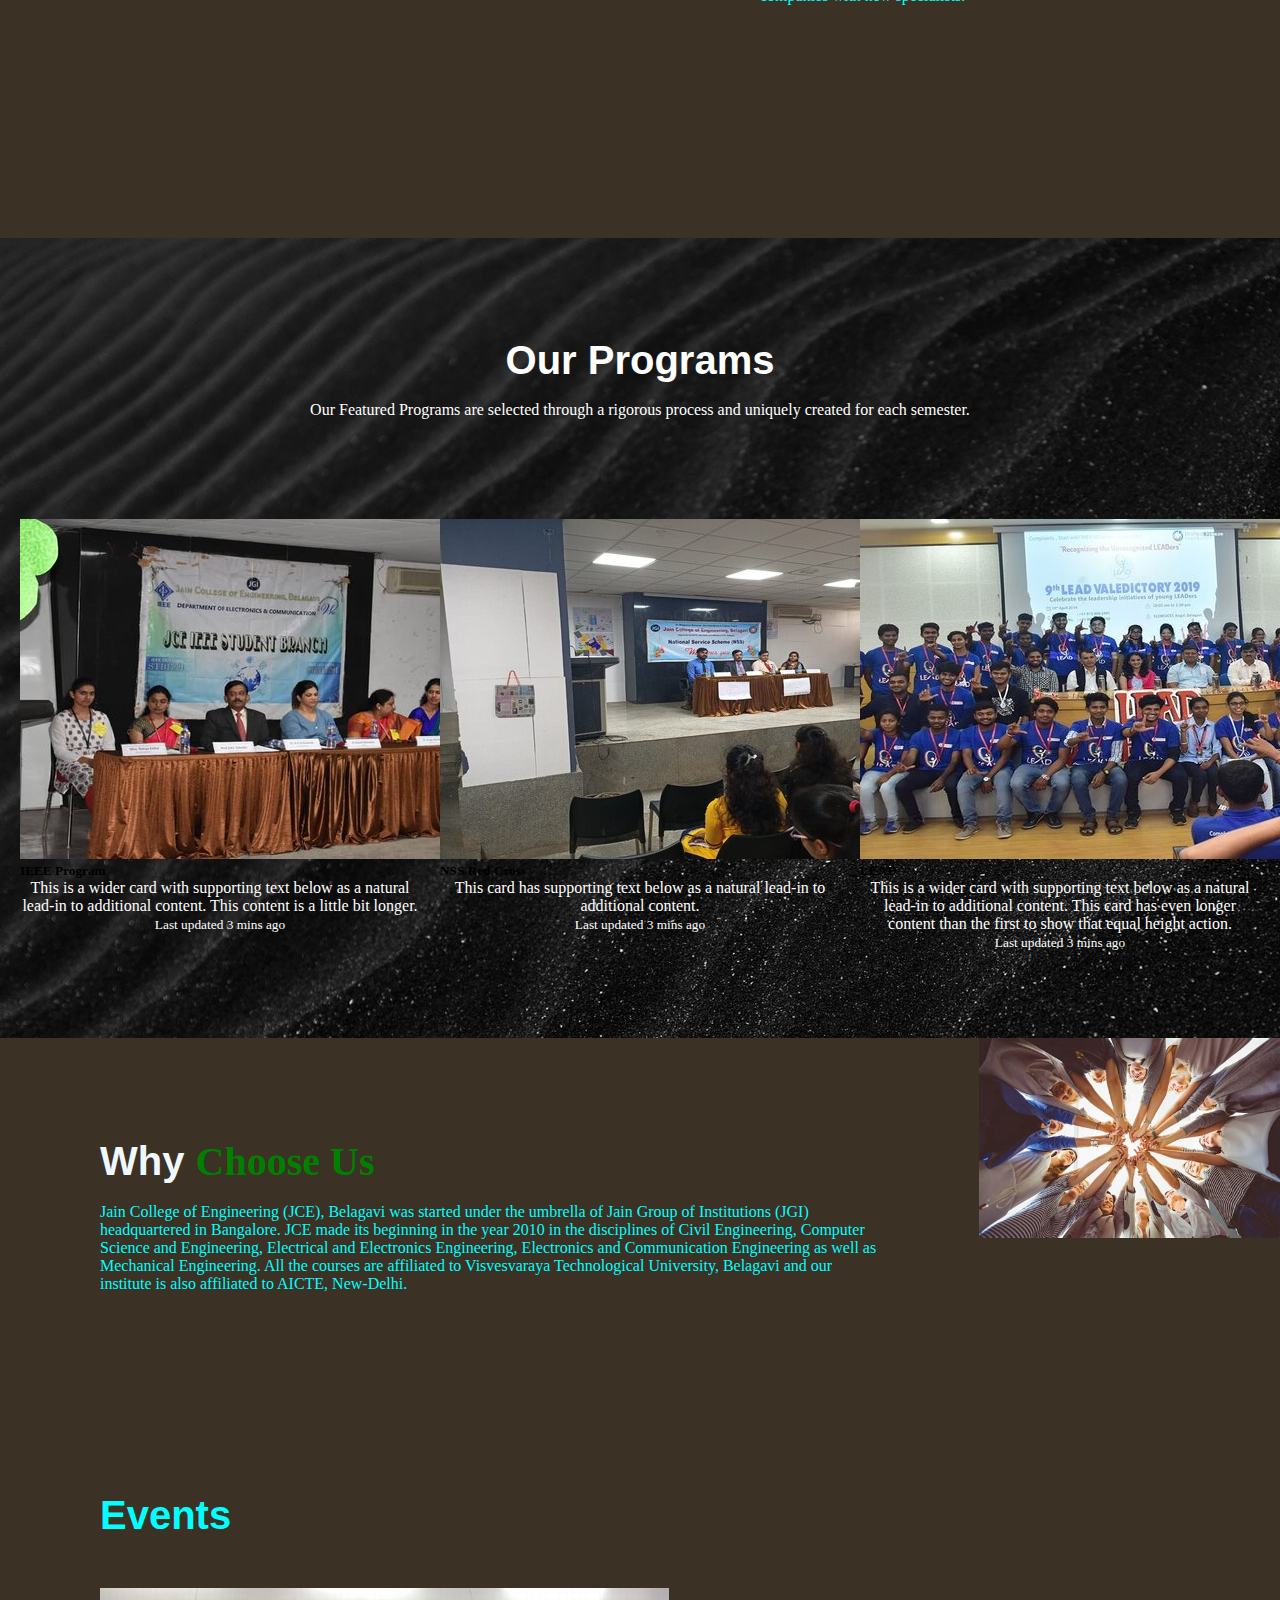
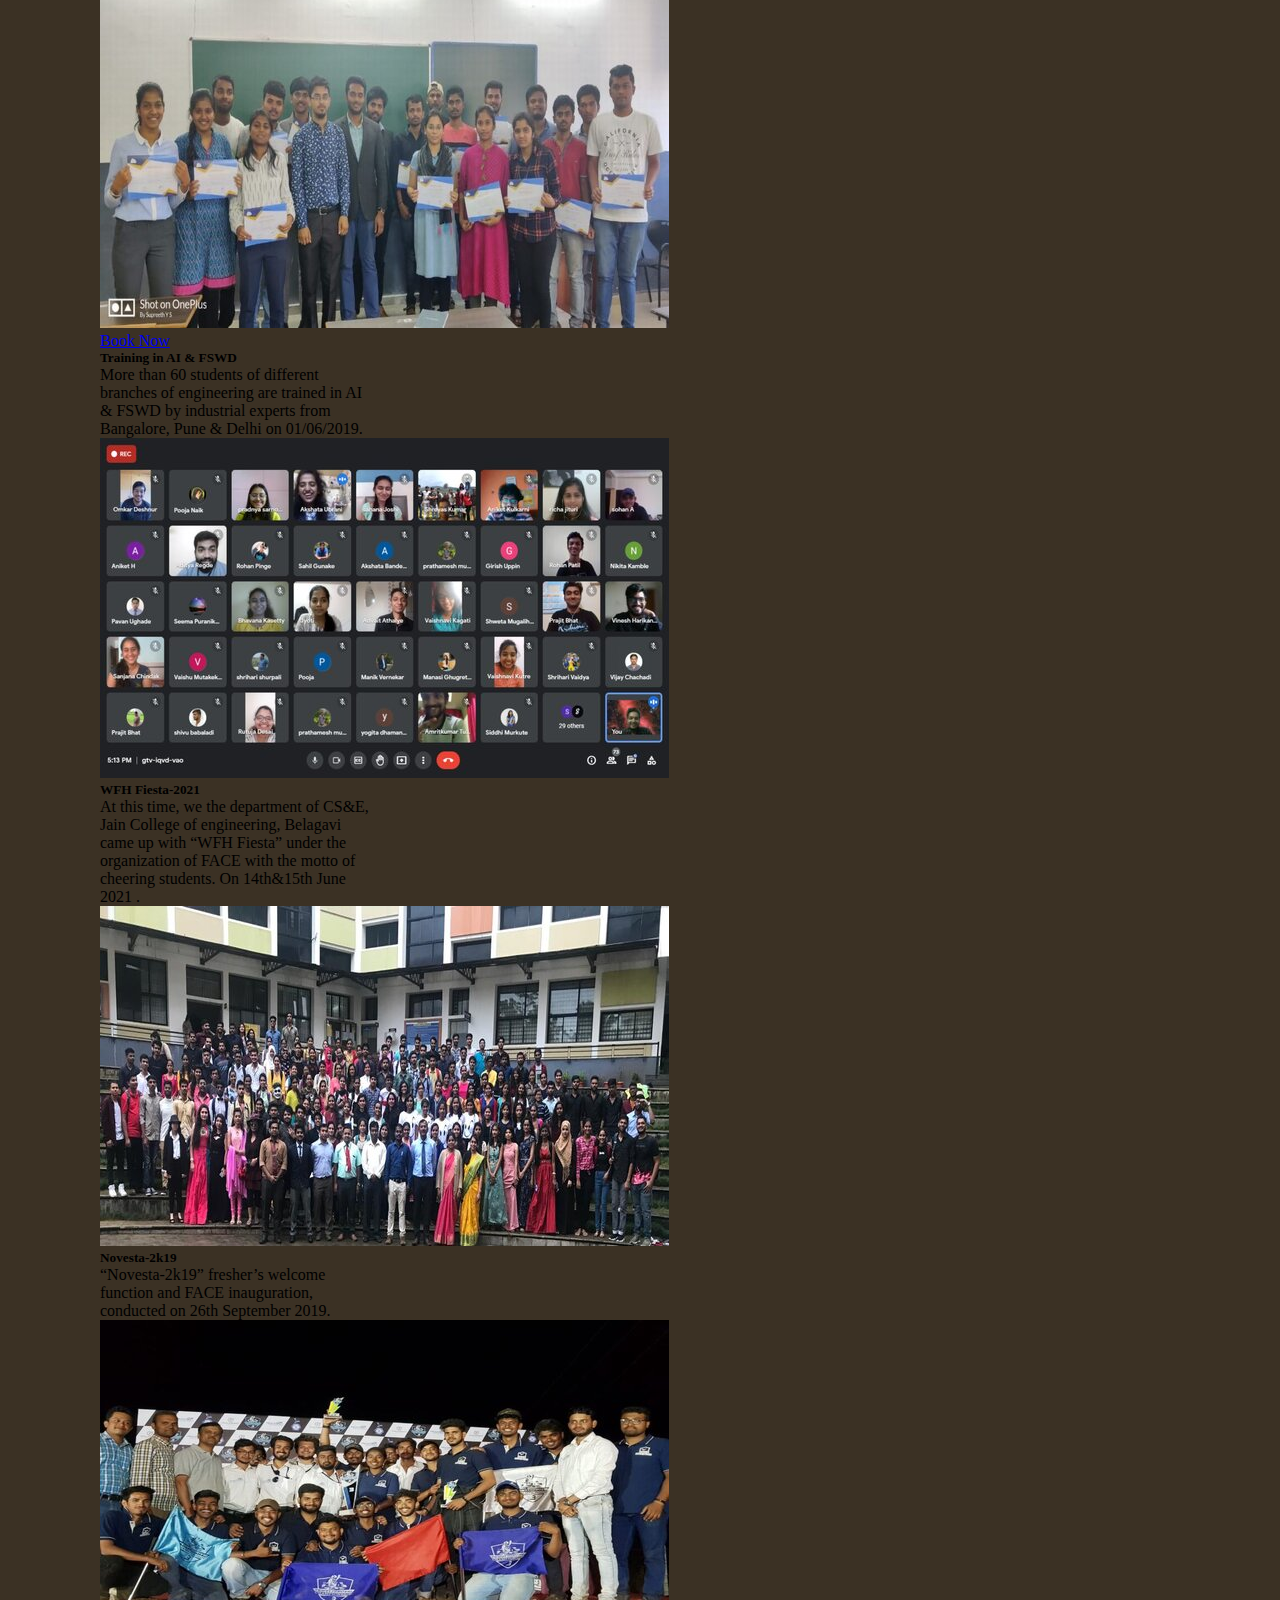
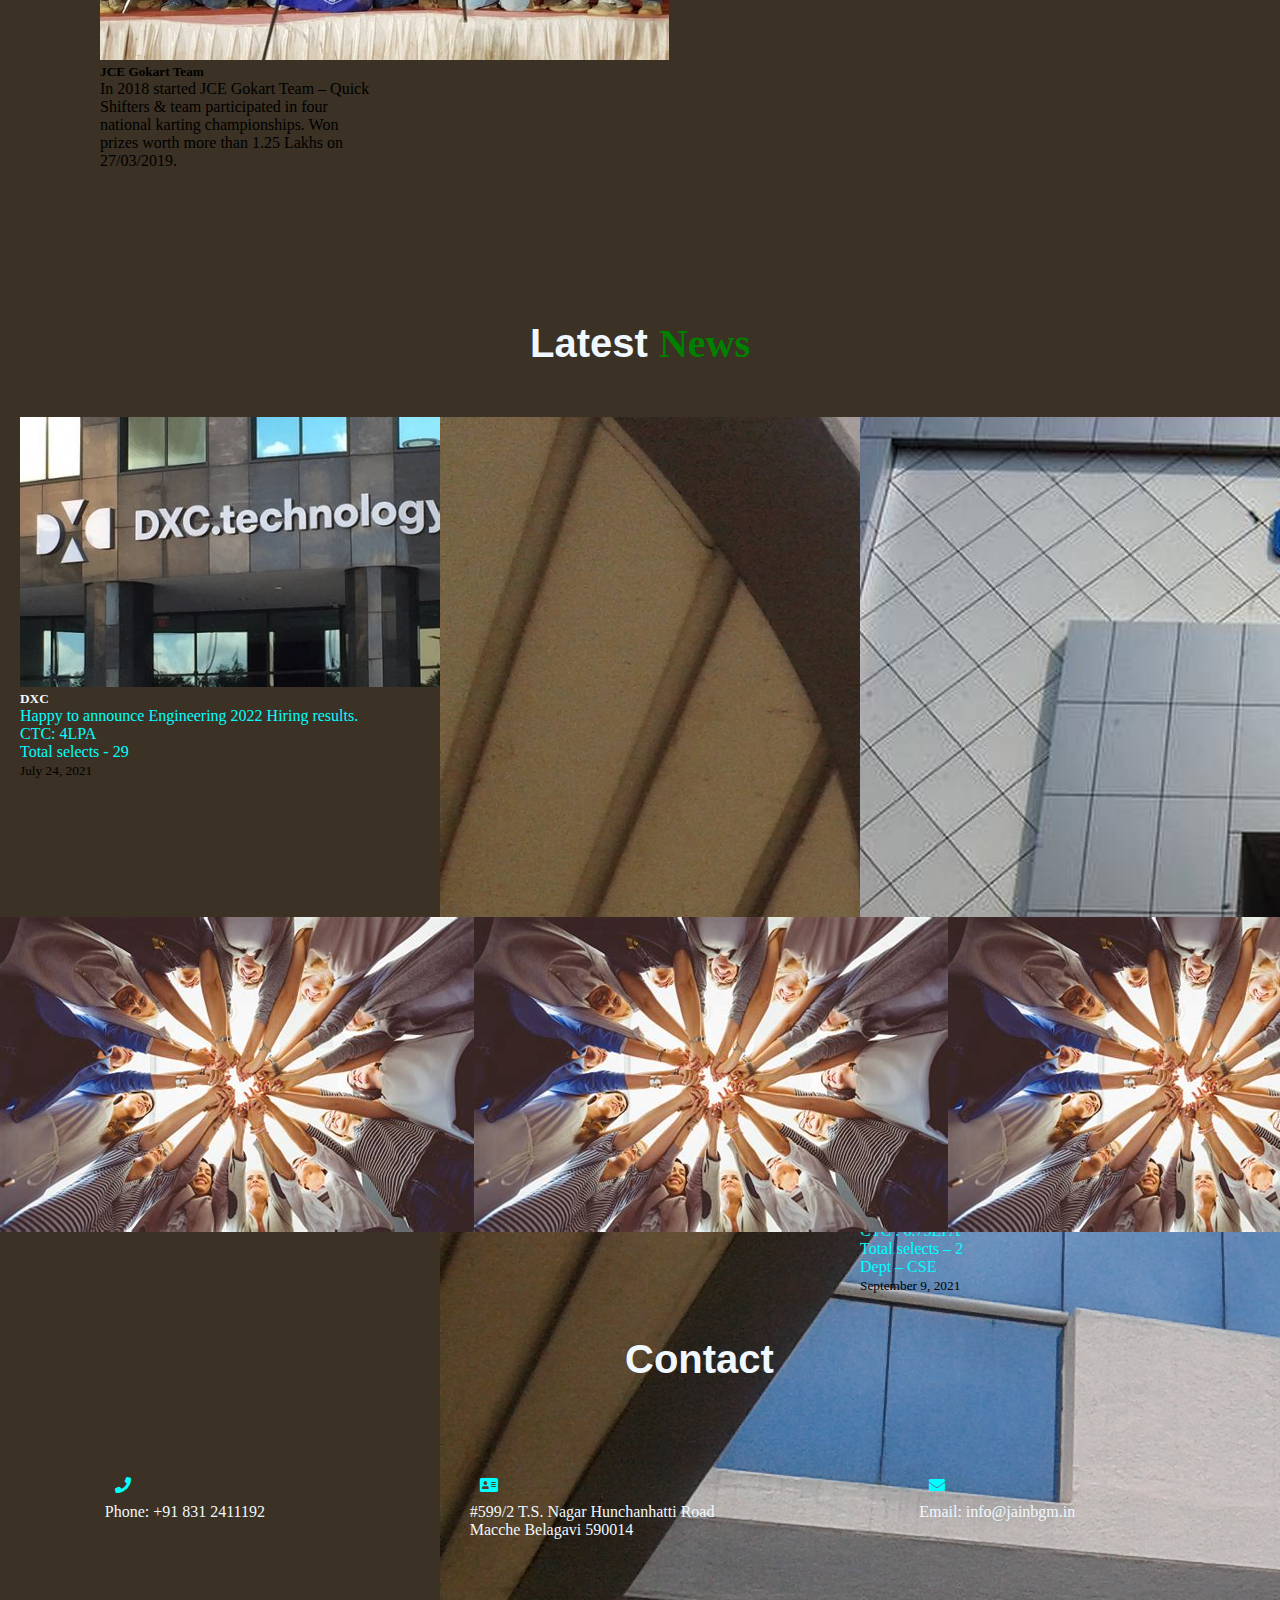
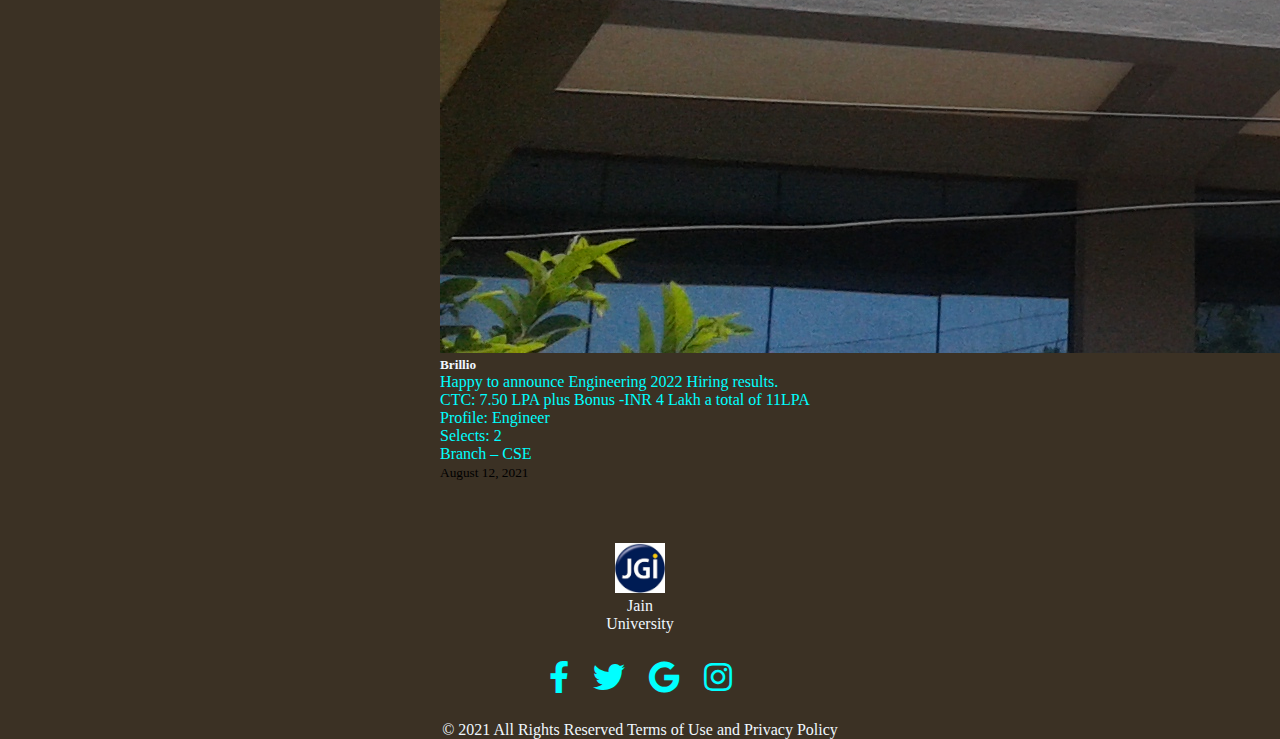
<file: collegeWebsite/index.html>
<!DOCTYPE html>
<html lang="en">
  <head>
    <!-- Required meta tags -->
    <meta charset="utf-8">
  <meta content="width=device-width, initial-scale=1.0" name="viewport">

    <!-- Bootstrap CSS -->
    <link href="https://cdn.jsdelivr.net/npm/bootstrap@5.1.1/dist/css/bootstrap.min.css" rel="stylesheet" integrity="sha384-F3w7mX95PdgyTmZZMECAngseQB83DfGTowi0iMjiWaeVhAn4FJkqJByhZMI3AhiU" crossorigin="anonymous">

    <!-- Custom CSS -->
    <link rel="stylesheet" href="styles.css">

    <!-- Option 1: Bootstrap Bundle with Popper -->
    <script src="https://cdn.jsdelivr.net/npm/bootstrap@5.1.1/dist/js/bootstrap.bundle.min.js" integrity="sha384-/bQdsTh/da6pkI1MST/rWKFNjaCP5gBSY4sEBT38Q/9RBh9AH40zEOg7Hlq2THRZ" crossorigin="anonymous"></script>

    <!-- jquery cdn -->
    <script src="https://code.jquery.com/jquery-3.6.0.min.js" integrity="sha256-/xUj+3OJU5yExlq6GSYGSHk7tPXikynS7ogEvDej/m4=" crossorigin="anonymous"></script>

    <!-- font awesome cdn -->
    <link rel="stylesheet" href="https://cdnjs.cloudflare.com/ajax/libs/font-awesome/5.6.1/css/all.min.css">

    <title>JCE</title>
  </head>


  <body style="background-color: #3b3124;">
    <!-- navbar-start -->
    <nav class="navbar navbar-expand-sm fixed-top ">
        <a href="" class="navbar-brand" ><img src="images/JCE-2.png"> </a>
        <div>
            <ul class="navbar-nav">
                <li class="nav-item"><a href="" class="nav-link">Home</a></li>
                <li class="nav-item"><a href="" class="nav-link">Contact Us</a></li>
                <li class="nav-item"><a href="" class="nav-link">Login</a></li>
                <li class="nav-item"><a href="" class="nav-link">Create Account</a></li>
                <li class="nav-item"><a href="" class="nav-link">Admin</a></li>
            </ul>
        </div>
    </nav>
    <!-- navbar end -->

    <!-- carousel start-->
    <div id="carousel-example" class="carousel slide" data-bs-ride="carousel">
        <div class="carousel-indicators">
          <button type="button" data-bs-target="#carousel-example" data-bs-slide-to="0" class="active" aria-current="true" aria-label="Slide 1"></button>
          <button type="button" data-bs-target="#carousel-example" data-bs-slide-to="1" aria-label="Slide 2"></button>
          <button type="button" data-bs-target="#carousel-example" data-bs-slide-to="2" aria-label="Slide 3"></button>
        </div>
        <div class="carousel-inner">
          <div class="carousel-item active" data-bs-interval="10000">
            <img src="images/clg-3.jpg" class="d-block  w-100 " alt="...">
            <div class="carousel-caption d-none d-md-block">
              <h1 >Welcome to the Modern University</h1>
              <br>
              <p class="fsize">Any prominent career starts with good education. Together with us, you will have an opportunity of getting better and deeper knowledge of the subjects that can build your future</p>
            </div>
          </div>
          <div class="carousel-item" data-bs-interval="20000">
            <img src="images/clg-2.jpg" class="d-block w-100" alt="...">
            <div class="carousel-caption d-none d-md-block">
              <h1 style="margin-bottom: 68px;">Building the Foundation for Your Future</h1>
              <br>
              <p class="fsize" style="margin-bottom: -10px;">At Modern University, you can succeed in lots of research areas and invest in your education as well as gain skills that will help you become an experienced and demanded specialist.</p>
            </div>
          </div>
          <div class="carousel-item " data-bs-interval="20000">
            <img src="images/clg-4.jpg" class="d-block w-100" alt="...">
            <div class="carousel-caption d-none d-md-block">
              <h1>Different Kinds of Activities</h1>
              <br>
              <p class="fsize">Take part in numerous amazing activities that will develop you as a person and help you make new friends that will undoubtedly become a part of your student life.</p>
            </div>
          </div>
        </div>
        <button class="carousel-control-prev" type="button" data-bs-target="#carousel-example" data-bs-slide="prev">
          <span class="carousel-control-prev-icon" aria-hidden="true"></span>
          <span class="visually-hidden">Previous</span>
        </button>
        <button class="carousel-control-next" type="button" data-bs-target="#carousel-example" data-bs-slide="next">
          <span class="carousel-control-next-icon" aria-hidden="true"></span>
          <span class="visually-hidden">Next</span>
        </button>
      </div>
    <!-- carousel end -->

    <!-- About our university -->
    <div class="AboutContainer">
        <div class="  embeded">
            <iframe width="600" height="300" src="https://www.youtube.com/embed/Wq_i09H3MoY" title="YouTube video player" frameborder="0" allow="accelerometer; autoplay; clipboard-write; encrypted-media; gyroscope; picture-in-picture" allowfullscreen></iframe>
        </div>
        <div class="embededContainer">
            <h1 style="color: aliceblue;">About <strong>Our University</strong></h1>
            <br>
            <p style="color: aqua;">As one of the world's premier academic and research institutions, the Modern University has driven new ways of thinking since our founding. Today, we represent an intellectual destination that draws inspired scholars to our local and international campuses, keeping us at the nexus of ideas that challenge and change the world and provide companies with new specialists.</p>
        </div>
    </div>

    <!-- Our Programs -->
    <div class="cards">
      <div class="c-item1">
        <h1>Our Programs</h1>
        <br>
        <p>Our Featured Programs are selected through a rigorous process and uniquely created for each semester.</p>
      </div>
      <div class="card-groups">
        <div class="cards1 hovering1">
          <img src="images/pgm1.jpg" class="card-img-top" alt="...">
          <div class="card-body">
            <h5 class="card-title text-white">IEEE Program</h5>
            <p class="card-text c-item">This is a wider card with supporting text below as a natural lead-in to additional content. This content is a little bit longer.</p>
            <p class="card-text c-item"><small class="text-muted">Last updated 3 mins ago</small></p>
          </div>
        </div>
        <div class="cards1 hovering1" >
          <img src="images/pgm2.jpg" class="card-img-top" alt="...">
          <div class="card-body">
            <h5 class="card-title text-white">NSS Red Cross</h5>
            <p class="card-text c-item">This card has supporting text below as a natural lead-in to additional content.</p>
            <p class="card-text c-item"><small class="text-muted">Last updated 3 mins ago</small></p>
          </div>
        </div>
        <div class="cards1 hovering1">
          <img src="images/pgm-3.jpg" class="card-img-top" alt="...">
          <div class="card-body">
            <h5 class="card-title text-white">LEAD</h5>
            <p class="card-text c-item">This is a wider card with supporting text below as a natural lead-in to additional content. This card has even longer content than the first to show that equal height action.</p>
            <p class="card-text c-item"><small class="text-muted">Last updated 3 mins ago</small></p>
          </div>
        </div>
      </div>
  </div>

  <!-- why choose us -->
  <div class="chooseContainer">
    <div class="chooseText">
        <h1 style="color: aliceblue;">Why <strong>Choose Us</strong></h1>
        <br>
        <p style="color: aqua;">
          Jain College of Engineering (JCE), Belagavi was started under the umbrella of Jain Group of Institutions (JGI) headquartered in Bangalore. JCE made its beginning in the year 2010 in the disciplines of Civil Engineering, Computer Science and Engineering, Electrical and Electronics Engineering, Electronics and Communication Engineering as well as Mechanical Engineering. All the courses are affiliated to Visvesvaraya Technological University, Belagavi and our institute is also affiliated to AICTE, New-Delhi.</p>
    </div>
    <div class="whytochoose"> 
    <img style="height: 50%; width: 100%;" src="images/choose-bg.jpg" alt="">
    </div>
  </div>

  <!-- Events -->
  <div style="background-color: #3b3124;" class="events">
    <h1 style="padding-bottom: 50px; color: aqua;" class="text-center">Events</h1>
    <div class="row row-cols-1 row-cols-md-2 g-4 ">
      <div class="col  cSize">
        <div class="card hovering">
          <img src="images/event-7.jpg" class="card-img-top " alt="...">
          <a class="btn btn-primary" href="apply.html" style="background: transparent;">Book Now</a>
          <div class="card-body">
            <h5 class="card-title">Training in AI & FSWD</h5>
            <p class="card-text">More than 60 students of different branches of engineering are trained in AI & FSWD by industrial experts from Bangalore, Pune & Delhi on 01/06/2019.</p>
          </div>
        </div>
      </div>
      <div class="col cSize">
        <div class="card hovering">
          <img src="images/event-1.jpg" class="card-img-top" alt="...">
          <div class="card-body">
            <h5 class="card-title">WFH Fiesta-2021</h5>
            <p class="card-text">At this time, we the department of CS&E, Jain College of engineering, Belagavi came up with “WFH Fiesta” under the organization of FACE with the motto of cheering students. On 14th&15th June 2021 .</p>
          </div>
        </div>
      </div>
      <div class="col cSize">
        <div class="card hovering">
          <img src="images/event-6.jpg" class="card-img-top" alt="...">
          <div class="card-body">
            <h5 class="card-title">Novesta-2k19</h5>
            <p class="card-text">“Novesta-2k19” fresher’s welcome function and FACE inauguration, conducted on 26th September 2019.</p>
          </div>
        </div>
      </div>
      <div class="col cSize">
        <div class="card hovering">
          <img src="images/event-9.jpg  " class="card-img-top" alt="...">
          <div class="card-body">
            <h5 class="card-title">JCE Gokart Team</h5>
            <p class="card-text">In 2018 started JCE Gokart Team – Quick Shifters & team participated in four national karting championships.  Won prizes worth more than 1.25 Lakhs on 27/03/2019.</p>
          </div>
        </div>
      </div>
    </div>
</div>


<!-- Reviews start -->



<!-- Reviews end -->

<!-- Latest News -->
<div>
  <div style="text-align: center; margin-top: 50px; margin-bottom: -50px;">
    <h1 style="color: aliceblue;">Latest <strong>News</strong></h1>
  </div>
  <div style="margin-bottom: 200px;" class="card-groups">
    <div class="cards1">
      <img src="images/dxc.jpg" class="card-img-top" alt="...">
      <div class="card-body">
        <h5 class="card-title" style="color: aliceblue;">DXC</h5>
        <p class="card-text" style="color: aqua;">Happy to announce Engineering 2022 Hiring results.<br>CTC: 4LPA<br> Total selects - 29<br></p>
        <p class="card-text"><small class="text-muted">July 24, 2021</small></p>
      </div>
    </div>
    <div class="cards1">
      <img src="images/Brillio.jpg" class="card-img-top" alt="...">
      <div class="card-body">
        <h5 class="card-title" style="color: aliceblue;">Brillio</h5>
        <p class="card-text" style="color: aqua;">Happy to announce Engineering 2022 Hiring results.<br>CTC: 7.50 LPA plus Bonus -INR 4 Lakh a total of 11LPA<br>Profile: Engineer<br>Selects: 2<br>Branch – CSE</p>
        <p class="card-text"><small class="text-muted">August 12, 2021 </small></p>
      </div>
    </div>
    <div class="cards1">
      <img src="images/cognizant.jpg" class="card-img-top" alt="...">
      <div class="card-body">
        <h5 class="card-title" style="color: aliceblue;">Cognizant</h5>
        <p class="card-text" style="color: aqua;">Happy to announce Engineering 2022 Hiring results.<br>Designation : Gen C Next<br>CTC : 6.75LPA<br> Total selects – 2<br>Dept – CSE</p>
        <p class="card-text"><small class="text-muted">September 9, 2021</small></p>
      </div>
    </div>
  </div>
</div>


<!-- images inline -->
<div class="imgCont">
  <div class="imgSize"><img src="images/choose-bg.jpg" alt=""></div>
  <div class="imgSize"><img src="images/choose-bg.jpg" alt=""></div>
  <div class="imgSize"><img src="images/choose-bg.jpg" alt=""></div>
  
</div>


<!-- contact -->
<div class="contactContainer" style="margin-left: -100px;">
  <h1 style="color: aliceblue; margin-top: -130px;  text-align: center; position:absolute; left: 625px;">Contact</h1>
  <div>
    
    <i class="fa fa-phone" style="color: aqua;"></i>
    <p style="color: aliceblue; " >
      Phone: +91 831 2411192
    </p>
  </div>
  <div>
    <i class="fa fa-address-card" aria-hidden="true" style="color: aqua;"></i>
    <p style="color: aliceblue;">#599/2 T.S. Nagar Hunchanhatti Road <br> Macche Belagavi 590014</p>
  </div>
  <div>
    <i class="fa fa-envelope" aria-hidden="true" style="color: aqua;"></i>
    <p style="color: aliceblue;">
      Email: info@jainbgm.in</p>
  </div>
</div>


<!-- map -->
<div>
  <iframe src="https://www.google.com/maps/embed?pb=!1m18!1m12!1m3!1d3839.1456019805396!2d74.47169441493759!3d15.796274789050122!2m3!1f0!2f0!3f0!3m2!1i1024!2i768!4f13.1!3m3!1m2!1s0x3bbf65936f06b5a7%3A0x7a86c4a5f5b5dff9!2sJain%20College%20Of%20Engineering!5e0!3m2!1sen!2sin!4v1631814017571!5m2!1sen!2sin" width="100%" height="500" style="border:0;" allowfullscreen="" loading="lazy"></iframe>
</div>

<!-- footer -->
<div class="footer">
  <img width="50px" height="50px" src="images/jgi-logo.jpg" alt="">
  <p>Jain<br>University</p>
  <br>
  <i class="fab fa-facebook-f fa-2x"></i>
  <i class="fab fa-twitter fa-2x"></i>
  <i class="fab fa-google fa-2x"></i>
  <i class="fab fa-instagram fa-2x"></i>
  <br>
  <br>
  <p>&copy 2021 All Rights Reserved Terms of Use and Privacy Policy</p>

</div>
  </body>
</html>
</file>
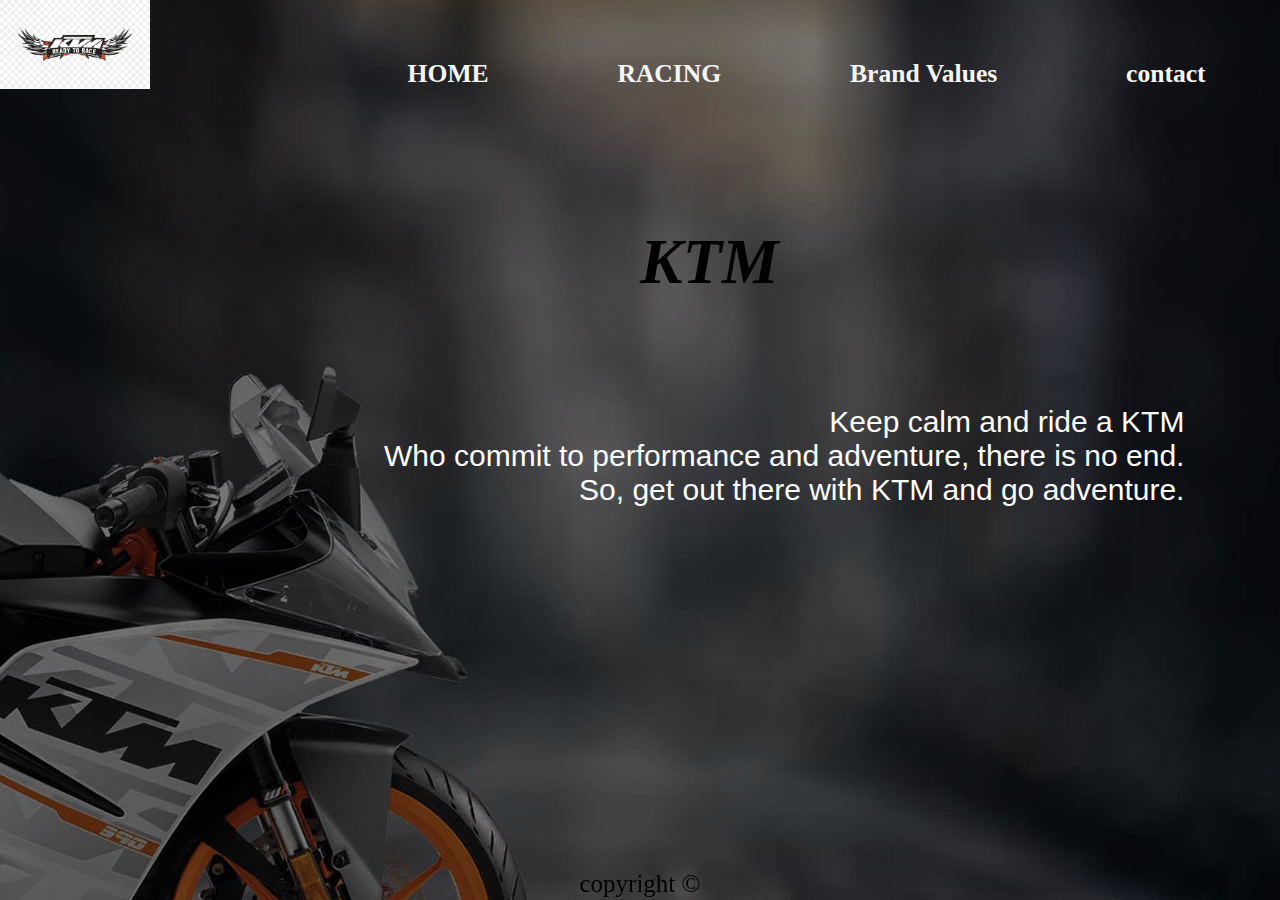
<file: ktmWebsite/index.html>
<!DOCTYPE html>
<html lang="en">
<head>
    <meta charset="UTF-8">
    <meta name="viewport" content="width=device-width, initial-scale=1.0">
    <title>KTM</title>
    <link rel="stylesheet" type="text/css" href="style.css">
</head>
<body>
    <div>
        
       <header>
        <div class="container">
			<div class="logo">
				
			 <img src="LOGO.jpg"> 
			</div>
            <ul>
                <ol><a href="https://www.ktm.com/en-in.html">HOME</a></ol>
                <ol><a href="https://www.ktm.com/en-in/racing.html">RACING</a></ol>
                <ol><a href="https://www.ktm.com/en-in/ktm-world/brand-values.html">Brand Values</a></ol>
                <ol><a href="https://www.ktm.com/en-in/contact.html">contact</a></ol>
            </ul>
            <div class="title">
                <h1>KTM</h1>
            </div>
       </header>
    </div>
    <div class="para">
        <p>Keep calm and ride a KTM<br>Who commit to performance and adventure, there is no end.<br> So, get out there with KTM and go adventure.</p>
    </div>

   <footer>
       <p>copyright &copy</p>
   </footer> 
    
</body>

</html>
</file>
<file: BestWebsite/assets/vendor/venobox/venobox.css>
/* ------ venobox.css --------*/
.vbox-overlay *, .vbox-overlay *:before, .vbox-overlay *:after{
    -webkit-backface-visibility: hidden;
    -webkit-box-sizing:border-box;
    -moz-box-sizing:border-box;
    box-sizing:border-box;
}
.vbox-overlay * { 
    -webkit-backface-visibility: visible;
    backface-visibility: visible;
}
.vbox-overlay{
    display: -webkit-flex;
    display: flex;
    -webkit-flex-direction: column;
    flex-direction: column;
    -webkit-justify-content: center;
    justify-content: center;
    -webkit-align-items: center;
    align-items: center;
    position: fixed;
    left: 0;
    top: 0;
    bottom: 0;
    right: 0;
    z-index: 999999;
}

/* ----- navigation ----- */
.vbox-title{
    width: 100%;
    height: 40px;
    float: left;
    text-align: center;
    line-height: 28px;
    font-size: 12px;
    padding: 6px 50px;
    overflow: hidden;
    position: fixed;
    display: none;
    left: 0;
    z-index: 89;
}
.vbox-close{
    cursor: pointer;
    position: fixed;
    top: -1px;
    right: 0;
    width: 50px;
    height: 40px;
    padding: 6px;
    display: block;
    background-position:10px center;
    overflow: hidden;
    font-size: 24px;
    line-height: 1;
    text-align: center;
    z-index: 99;
}
.vbox-left{
    cursor: pointer;
    position: fixed;
    left: 0;
    height: 40px;
    overflow: hidden;
    line-height: 28px;
    font-size: 12px;
    z-index: 99;
    display: flex;
    align-items:center;
}
.vbox-num{
    display: inline-block;
    margin: 6px 0 6px 15px;
}
/* ----- Social share ----- */
.vbox-share{
    line-height: 28px;
    font-size: 12px;
    overflow: hidden;
    position: fixed;
    left: 0;
    z-index: 98;
    display: flex;
    align-items:center;
    justify-content: center;
    width: 100%;
    text-align: center;
}
.vbox-share svg{
    max-height: 28px;
    width: 28px;
    z-index: 10;
    margin-left: 12px;
    margin-top: 6px;
    margin-bottom: 6px;
    vertical-align: middle;
}


/* ----- navigation ARROWS ----- */
.vbox-next, .vbox-prev{
    position: fixed;
    top: 50%;
    margin-top: -15px;
    overflow: hidden;
    cursor: pointer;
    display: block;
    width: 45px;
    height: 45px;
    z-index: 99;
}
.vbox-next span, .vbox-prev span{
    position: relative;
    width: 20px;
    height: 20px;
    border: 2px solid transparent;
    border-top-color: #B6B6B6;
    border-right-color: #B6B6B6;
    text-indent: -100px;
    position: absolute;
    top: 8px;
    display: block;
}
.vbox-prev{
    left: 15px;
}
.vbox-next{
    right: 15px;
}
.vbox-prev span{
    left: 10px;
    -ms-transform: rotate(-135deg);
    -webkit-transform: rotate(-135deg);
    transform: rotate(-135deg);
}
.vbox-next span{
    -ms-transform: rotate(45deg);
    -webkit-transform: rotate(45deg);
    transform: rotate(45deg);
    right: 10px;
}
/* ------- inline window ------ */
.vbox-inline{
    width: 420px;
    height: 315px;
    height: 70vh;
    padding: 10px;
    background: #fff;
    margin: 0 auto;
    overflow: auto;
    text-align: left;
}
/* ------- Video & iFrames window ------ */
.venoframe{
    max-width: 100%;
    width: 100%;
    border: none;
    width: 100%;
    height: 260px;
    height: 70vh;
}
.venoframe.vbvid{
    height: 260px;
}
@media (min-width: 768px) {
    .venoframe, .vbox-inline{
        width: 90%;
        height: 360px;
        height: 70vh;
    }
    .venoframe.vbvid{
        width: 640px;
        height: 360px;
    }
}
@media (min-width: 992px) {
    .venoframe, .vbox-inline{
        max-width: 1200px;
        width: 80%;
        height: 540px;
        height: 70vh;
    }
    .venoframe.vbvid{
        width: 960px;
        height: 540px;
    }
}
/* 
Please do NOT edit this part! 
or at least read this note: http://i.imgur.com/7C0ws9e.gif
*/
.vbox-open{
    overflow: hidden;
}
.vbox-container{
    position: absolute;
    left: 0;
    right: 0;
    top: 0;
    bottom: 0;
    overflow-x: hidden;
    overflow-y: scroll;
    overflow-scrolling: touch;
    -webkit-overflow-scrolling: touch;
    z-index: 20;
    max-height: 100%;

}

.vbox-content{
    text-align: center;
    float: left;
    width: 100%;
    position: relative;
    overflow: hidden;
    padding: 20px 4%;
}
.vbox-container img{
    max-width: 100%;
    height: auto;
}
.vbox-figlio{
    box-shadow: 0 0 12px rgba(0,0,0,0.19), 0 6px 6px rgba(0,0,0,0.23);
    max-width: 100%;
    text-align: initial;
}
img.vbox-figlio{
    -webkit-user-select: none;
-khtml-user-select: none;
-moz-user-select: none;
-o-user-select: none;
user-select: none;
}
.vbox-content.swipe-left{
    margin-left: -200px !important;
}
.vbox-content.swipe-right{
    margin-left: 200px !important;
}
.vbox-animated{
    webkit-transition: margin 300ms ease-out;
    transition: margin 300ms ease-out;
}

/* ---------- preloader ----------
 * SPINKIT 
 * http://tobiasahlin.com/spinkit/
-------------------------------- */
.sk-double-bounce,.sk-rotating-plane{width:40px;height:40px;margin:40px auto}.sk-rotating-plane{background-color:#333;-webkit-animation:sk-rotatePlane 1.2s infinite ease-in-out;animation:sk-rotatePlane 1.2s infinite ease-in-out}@-webkit-keyframes sk-rotatePlane{0%{-webkit-transform:perspective(120px) rotateX(0) rotateY(0);transform:perspective(120px) rotateX(0) rotateY(0)}50%{-webkit-transform:perspective(120px) rotateX(-180.1deg) rotateY(0);transform:perspective(120px) rotateX(-180.1deg) rotateY(0)}100%{-webkit-transform:perspective(120px) rotateX(-180deg) rotateY(-179.9deg);transform:perspective(120px) rotateX(-180deg) rotateY(-179.9deg)}}@keyframes sk-rotatePlane{0%{-webkit-transform:perspective(120px) rotateX(0) rotateY(0);transform:perspective(120px) rotateX(0) rotateY(0)}50%{-webkit-transform:perspective(120px) rotateX(-180.1deg) rotateY(0);transform:perspective(120px) rotateX(-180.1deg) rotateY(0)}100%{-webkit-transform:perspective(120px) rotateX(-180deg) rotateY(-179.9deg);transform:perspective(120px) rotateX(-180deg) rotateY(-179.9deg)}}.sk-double-bounce{position:relative}.sk-double-bounce .sk-child{width:100%;height:100%;border-radius:50%;background-color:#333;opacity:.6;position:absolute;top:0;left:0;-webkit-animation:sk-doubleBounce 2s infinite ease-in-out;animation:sk-doubleBounce 2s infinite ease-in-out}.sk-chasing-dots .sk-child,.sk-spinner-pulse,.sk-three-bounce .sk-child{background-color:#333;border-radius:100%}.sk-double-bounce .sk-double-bounce2{-webkit-animation-delay:-1s;animation-delay:-1s}@-webkit-keyframes sk-doubleBounce{0%,100%{-webkit-transform:scale(0);transform:scale(0)}50%{-webkit-transform:scale(1);transform:scale(1)}}@keyframes sk-doubleBounce{0%,100%{-webkit-transform:scale(0);transform:scale(0)}50%{-webkit-transform:scale(1);transform:scale(1)}}.sk-wave{margin:40px auto;width:50px;height:40px;text-align:center;font-size:10px}.sk-wave .sk-rect{background-color:#333;height:100%;width:6px;display:inline-block;-webkit-animation:sk-waveStretchDelay 1.2s infinite ease-in-out;animation:sk-waveStretchDelay 1.2s infinite ease-in-out}.sk-wave .sk-rect1{-webkit-animation-delay:-1.2s;animation-delay:-1.2s}.sk-wave .sk-rect2{-webkit-animation-delay:-1.1s;animation-delay:-1.1s}.sk-wave .sk-rect3{-webkit-animation-delay:-1s;animation-delay:-1s}.sk-wave .sk-rect4{-webkit-animation-delay:-.9s;animation-delay:-.9s}.sk-wave .sk-rect5{-webkit-animation-delay:-.8s;animation-delay:-.8s}@-webkit-keyframes sk-waveStretchDelay{0%,100%,40%{-webkit-transform:scaleY(.4);transform:scaleY(.4)}20%{-webkit-transform:scaleY(1);transform:scaleY(1)}}@keyframes sk-waveStretchDelay{0%,100%,40%{-webkit-transform:scaleY(.4);transform:scaleY(.4)}20%{-webkit-transform:scaleY(1);transform:scaleY(1)}}.sk-wandering-cubes{margin:40px auto;width:40px;height:40px;position:relative}.sk-wandering-cubes .sk-cube{background-color:#333;width:10px;height:10px;position:absolute;top:0;left:0;-webkit-animation:sk-wanderingCube 1.8s ease-in-out -1.8s infinite both;animation:sk-wanderingCube 1.8s ease-in-out -1.8s infinite both}.sk-chasing-dots,.sk-spinner-pulse{width:40px;height:40px;margin:40px auto}.sk-wandering-cubes .sk-cube2{-webkit-animation-delay:-.9s;animation-delay:-.9s}@-webkit-keyframes sk-wanderingCube{0%{-webkit-transform:rotate(0);transform:rotate(0)}25%{-webkit-transform:translateX(30px) rotate(-90deg) scale(.5);transform:translateX(30px) rotate(-90deg) scale(.5)}50%{-webkit-transform:translateX(30px) translateY(30px) rotate(-179deg);transform:translateX(30px) translateY(30px) rotate(-179deg)}50.1%{-webkit-transform:translateX(30px) translateY(30px) rotate(-180deg);transform:translateX(30px) translateY(30px) rotate(-180deg)}75%{-webkit-transform:translateX(0) translateY(30px) rotate(-270deg) scale(.5);transform:translateX(0) translateY(30px) rotate(-270deg) scale(.5)}100%{-webkit-transform:rotate(-360deg);transform:rotate(-360deg)}}@keyframes sk-wanderingCube{0%{-webkit-transform:rotate(0);transform:rotate(0)}25%{-webkit-transform:translateX(30px) rotate(-90deg) scale(.5);transform:translateX(30px) rotate(-90deg) scale(.5)}50%{-webkit-transform:translateX(30px) translateY(30px) rotate(-179deg);transform:translateX(30px) translateY(30px) rotate(-179deg)}50.1%{-webkit-transform:translateX(30px) translateY(30px) rotate(-180deg);transform:translateX(30px) translateY(30px) rotate(-180deg)}75%{-webkit-transform:translateX(0) translateY(30px) rotate(-270deg) scale(.5);transform:translateX(0) translateY(30px) rotate(-270deg) scale(.5)}100%{-webkit-transform:rotate(-360deg);transform:rotate(-360deg)}}.sk-spinner-pulse{-webkit-animation:sk-pulseScaleOut 1s infinite ease-in-out;animation:sk-pulseScaleOut 1s infinite ease-in-out}@-webkit-keyframes sk-pulseScaleOut{0%{-webkit-transform:scale(0);transform:scale(0)}100%{-webkit-transform:scale(1);transform:scale(1);opacity:0}}@keyframes sk-pulseScaleOut{0%{-webkit-transform:scale(0);transform:scale(0)}100%{-webkit-transform:scale(1);transform:scale(1);opacity:0}}.sk-chasing-dots{position:relative;text-align:center;-webkit-animation:sk-chasingDotsRotate 2s infinite linear;animation:sk-chasingDotsRotate 2s infinite linear}.sk-chasing-dots .sk-child{width:60%;height:60%;display:inline-block;position:absolute;top:0;-webkit-animation:sk-chasingDotsBounce 2s infinite ease-in-out;animation:sk-chasingDotsBounce 2s infinite ease-in-out}.sk-chasing-dots .sk-dot2{top:auto;bottom:0;-webkit-animation-delay:-1s;animation-delay:-1s}@-webkit-keyframes sk-chasingDotsRotate{100%{-webkit-transform:rotate(360deg);transform:rotate(360deg)}}@keyframes sk-chasingDotsRotate{100%{-webkit-transform:rotate(360deg);transform:rotate(360deg)}}@-webkit-keyframes sk-chasingDotsBounce{0%,100%{-webkit-transform:scale(0);transform:scale(0)}50%{-webkit-transform:scale(1);transform:scale(1)}}@keyframes sk-chasingDotsBounce{0%,100%{-webkit-transform:scale(0);transform:scale(0)}50%{-webkit-transform:scale(1);transform:scale(1)}}.sk-three-bounce{margin:40px auto;width:80px;text-align:center}.sk-three-bounce .sk-child{width:20px;height:20px;display:inline-block;-webkit-animation:sk-three-bounce 1.4s ease-in-out 0s infinite both;animation:sk-three-bounce 1.4s ease-in-out 0s infinite both}.sk-circle .sk-child:before,.sk-fading-circle .sk-circle:before{display:block;border-radius:100%;content:'';background-color:#333}.sk-three-bounce .sk-bounce1{-webkit-animation-delay:-.32s;animation-delay:-.32s}.sk-three-bounce .sk-bounce2{-webkit-animation-delay:-.16s;animation-delay:-.16s}@-webkit-keyframes sk-three-bounce{0%,100%,80%{-webkit-transform:scale(0);transform:scale(0)}40%{-webkit-transform:scale(1);transform:scale(1)}}@keyframes sk-three-bounce{0%,100%,80%{-webkit-transform:scale(0);transform:scale(0)}40%{-webkit-transform:scale(1);transform:scale(1)}}.sk-circle{margin:40px auto;width:40px;height:40px;position:relative}.sk-circle .sk-child{width:100%;height:100%;position:absolute;left:0;top:0}.sk-circle .sk-child:before{margin:0 auto;width:15%;height:15%;-webkit-animation:sk-circleBounceDelay 1.2s infinite ease-in-out both;animation:sk-circleBounceDelay 1.2s infinite ease-in-out both}.sk-circle .sk-circle2{-webkit-transform:rotate(30deg);-ms-transform:rotate(30deg);transform:rotate(30deg)}.sk-circle .sk-circle3{-webkit-transform:rotate(60deg);-ms-transform:rotate(60deg);transform:rotate(60deg)}.sk-circle .sk-circle4{-webkit-transform:rotate(90deg);-ms-transform:rotate(90deg);transform:rotate(90deg)}.sk-circle .sk-circle5{-webkit-transform:rotate(120deg);-ms-transform:rotate(120deg);transform:rotate(120deg)}.sk-circle .sk-circle6{-webkit-transform:rotate(150deg);-ms-transform:rotate(150deg);transform:rotate(150deg)}.sk-circle .sk-circle7{-webkit-transform:rotate(180deg);-ms-transform:rotate(180deg);transform:rotate(180deg)}.sk-circle .sk-circle8{-webkit-transform:rotate(210deg);-ms-transform:rotate(210deg);transform:rotate(210deg)}.sk-circle .sk-circle9{-webkit-transform:rotate(240deg);-ms-transform:rotate(240deg);transform:rotate(240deg)}.sk-circle .sk-circle10{-webkit-transform:rotate(270deg);-ms-transform:rotate(270deg);transform:rotate(270deg)}.sk-circle .sk-circle11{-webkit-transform:rotate(300deg);-ms-transform:rotate(300deg);transform:rotate(300deg)}.sk-circle .sk-circle12{-webkit-transform:rotate(330deg);-ms-transform:rotate(330deg);transform:rotate(330deg)}.sk-circle .sk-circle2:before{-webkit-animation-delay:-1.1s;animation-delay:-1.1s}.sk-circle .sk-circle3:before{-webkit-animation-delay:-1s;animation-delay:-1s}.sk-circle .sk-circle4:before{-webkit-animation-delay:-.9s;animation-delay:-.9s}.sk-circle .sk-circle5:before{-webkit-animation-delay:-.8s;animation-delay:-.8s}.sk-circle .sk-circle6:before{-webkit-animation-delay:-.7s;animation-delay:-.7s}.sk-circle .sk-circle7:before{-webkit-animation-delay:-.6s;animation-delay:-.6s}.sk-circle .sk-circle8:before{-webkit-animation-delay:-.5s;animation-delay:-.5s}.sk-circle .sk-circle9:before{-webkit-animation-delay:-.4s;animation-delay:-.4s}.sk-circle .sk-circle10:before{-webkit-animation-delay:-.3s;animation-delay:-.3s}.sk-circle .sk-circle11:before{-webkit-animation-delay:-.2s;animation-delay:-.2s}.sk-circle .sk-circle12:before{-webkit-animation-delay:-.1s;animation-delay:-.1s}@-webkit-keyframes sk-circleBounceDelay{0%,100%,80%{-webkit-transform:scale(0);transform:scale(0)}40%{-webkit-transform:scale(1);transform:scale(1)}}@keyframes sk-circleBounceDelay{0%,100%,80%{-webkit-transform:scale(0);transform:scale(0)}40%{-webkit-transform:scale(1);transform:scale(1)}}.sk-cube-grid{width:40px;height:40px;margin:40px auto}.sk-cube-grid .sk-cube{width:33.33%;height:33.33%;background-color:#333;float:left;-webkit-animation:sk-cubeGridScaleDelay 1.3s infinite ease-in-out;animation:sk-cubeGridScaleDelay 1.3s infinite ease-in-out}.sk-cube-grid .sk-cube1{-webkit-animation-delay:.2s;animation-delay:.2s}.sk-cube-grid .sk-cube2{-webkit-animation-delay:.3s;animation-delay:.3s}.sk-cube-grid .sk-cube3{-webkit-animation-delay:.4s;animation-delay:.4s}.sk-cube-grid .sk-cube4{-webkit-animation-delay:.1s;animation-delay:.1s}.sk-cube-grid .sk-cube5{-webkit-animation-delay:.2s;animation-delay:.2s}.sk-cube-grid .sk-cube6{-webkit-animation-delay:.3s;animation-delay:.3s}.sk-cube-grid .sk-cube7{-webkit-animation-delay:0ms;animation-delay:0ms}.sk-cube-grid .sk-cube8{-webkit-animation-delay:.1s;animation-delay:.1s}.sk-cube-grid .sk-cube9{-webkit-animation-delay:.2s;animation-delay:.2s}@-webkit-keyframes sk-cubeGridScaleDelay{0%,100%,70%{-webkit-transform:scale3D(1,1,1);transform:scale3D(1,1,1)}35%{-webkit-transform:scale3D(0,0,1);transform:scale3D(0,0,1)}}@keyframes sk-cubeGridScaleDelay{0%,100%,70%{-webkit-transform:scale3D(1,1,1);transform:scale3D(1,1,1)}35%{-webkit-transform:scale3D(0,0,1);transform:scale3D(0,0,1)}}.sk-fading-circle{margin:40px auto;width:40px;height:40px;position:relative}.sk-fading-circle .sk-circle{width:100%;height:100%;position:absolute;left:0;top:0}.sk-fading-circle .sk-circle:before{margin:0 auto;width:15%;height:15%;-webkit-animation:sk-circleFadeDelay 1.2s infinite ease-in-out both;animation:sk-circleFadeDelay 1.2s infinite ease-in-out both}.sk-fading-circle .sk-circle2{-webkit-transform:rotate(30deg);-ms-transform:rotate(30deg);transform:rotate(30deg)}.sk-fading-circle .sk-circle3{-webkit-transform:rotate(60deg);-ms-transform:rotate(60deg);transform:rotate(60deg)}.sk-fading-circle .sk-circle4{-webkit-transform:rotate(90deg);-ms-transform:rotate(90deg);transform:rotate(90deg)}.sk-fading-circle .sk-circle5{-webkit-transform:rotate(120deg);-ms-transform:rotate(120deg);transform:rotate(120deg)}.sk-fading-circle .sk-circle6{-webkit-transform:rotate(150deg);-ms-transform:rotate(150deg);transform:rotate(150deg)}.sk-fading-circle .sk-circle7{-webkit-transform:rotate(180deg);-ms-transform:rotate(180deg);transform:rotate(180deg)}.sk-fading-circle .sk-circle8{-webkit-transform:rotate(210deg);-ms-transform:rotate(210deg);transform:rotate(210deg)}.sk-fading-circle .sk-circle9{-webkit-transform:rotate(240deg);-ms-transform:rotate(240deg);transform:rotate(240deg)}.sk-fading-circle .sk-circle10{-webkit-transform:rotate(270deg);-ms-transform:rotate(270deg);transform:rotate(270deg)}.sk-fading-circle .sk-circle11{-webkit-transform:rotate(300deg);-ms-transform:rotate(300deg);transform:rotate(300deg)}.sk-fading-circle .sk-circle12{-webkit-transform:rotate(330deg);-ms-transform:rotate(330deg);transform:rotate(330deg)}.sk-fading-circle .sk-circle2:before{-webkit-animation-delay:-1.1s;animation-delay:-1.1s}.sk-fading-circle .sk-circle3:before{-webkit-animation-delay:-1s;animation-delay:-1s}.sk-fading-circle .sk-circle4:before{-webkit-animation-delay:-.9s;animation-delay:-.9s}.sk-fading-circle .sk-circle5:before{-webkit-animation-delay:-.8s;animation-delay:-.8s}.sk-fading-circle .sk-circle6:before{-webkit-animation-delay:-.7s;animation-delay:-.7s}.sk-fading-circle .sk-circle7:before{-webkit-animation-delay:-.6s;animation-delay:-.6s}.sk-fading-circle .sk-circle8:before{-webkit-animation-delay:-.5s;animation-delay:-.5s}.sk-fading-circle .sk-circle9:before{-webkit-animation-delay:-.4s;animation-delay:-.4s}.sk-fading-circle .sk-circle10:before{-webkit-animation-delay:-.3s;animation-delay:-.3s}.sk-fading-circle .sk-circle11:before{-webkit-animation-delay:-.2s;animation-delay:-.2s}.sk-fading-circle .sk-circle12:before{-webkit-animation-delay:-.1s;animation-delay:-.1s}@-webkit-keyframes sk-circleFadeDelay{0%,100%,39%{opacity:0}40%{opacity:1}}@keyframes sk-circleFadeDelay{0%,100%,39%{opacity:0}40%{opacity:1}}.sk-folding-cube{margin:40px auto;width:40px;height:40px;position:relative;-webkit-transform:rotateZ(45deg);transform:rotateZ(45deg)}.sk-folding-cube .sk-cube{float:left;width:50%;height:50%;position:relative;-webkit-transform:scale(1.1);-ms-transform:scale(1.1);transform:scale(1.1)}.sk-folding-cube .sk-cube:before{content:'';position:absolute;top:0;left:0;width:100%;height:100%;background-color:#333;-webkit-animation:sk-foldCubeAngle 2.4s infinite linear both;animation:sk-foldCubeAngle 2.4s infinite linear both;-webkit-transform-origin:100% 100%;-ms-transform-origin:100% 100%;transform-origin:100% 100%}.sk-folding-cube .sk-cube2{-webkit-transform:scale(1.1) rotateZ(90deg);transform:scale(1.1) rotateZ(90deg)}.sk-folding-cube .sk-cube3{-webkit-transform:scale(1.1) rotateZ(180deg);transform:scale(1.1) rotateZ(180deg)}.sk-folding-cube .sk-cube4{-webkit-transform:scale(1.1) rotateZ(270deg);transform:scale(1.1) rotateZ(270deg)}.sk-folding-cube .sk-cube2:before{-webkit-animation-delay:.3s;animation-delay:.3s}.sk-folding-cube .sk-cube3:before{-webkit-animation-delay:.6s;animation-delay:.6s}.sk-folding-cube .sk-cube4:before{-webkit-animation-delay:.9s;animation-delay:.9s}@-webkit-keyframes sk-foldCubeAngle{0%,10%{-webkit-transform:perspective(140px) rotateX(-180deg);transform:perspective(140px) rotateX(-180deg);opacity:0}25%,75%{-webkit-transform:perspective(140px) rotateX(0);transform:perspective(140px) rotateX(0);opacity:1}100%,90%{-webkit-transform:perspective(140px) rotateY(180deg);transform:perspective(140px) rotateY(180deg);opacity:0}}@keyframes sk-foldCubeAngle{0%,10%{-webkit-transform:perspective(140px) rotateX(-180deg);transform:perspective(140px) rotateX(-180deg);opacity:0}25%,75%{-webkit-transform:perspective(140px) rotateX(0);transform:perspective(140px) rotateX(0);opacity:1}100%,90%{-webkit-transform:perspective(140px) rotateY(180deg);transform:perspective(140px) rotateY(180deg);opacity:0}}
</file>
<file: BestWebsite/assets/css/style.css>
/*--------------------------------------------------------------
# General
--------------------------------------------------------------*/
body {
  font-family: "Open Sans", sans-serif;
  color: #272829;
}

a {
  color: #149ddd;
}

a:hover {
  color: #37b3ed;
  text-decoration: none;
}

h1, h2, h3, h4, h5, h6 {
  font-family: "Raleway", sans-serif;
}

/*--------------------------------------------------------------
# Back to top button
--------------------------------------------------------------*/
.back-to-top {
  position: fixed;
  display: none;
  width: 40px;
  height: 40px;
  border-radius: 50px;
  right: 15px;
  bottom: 15px;
  background: #149ddd;
  color: #fff;
  transition: display 0.5s ease-in-out;
  z-index: 99999;
}

.back-to-top i {
  font-size: 24px;
  position: absolute;
  top: 7px;
  left: 8px;
}

.back-to-top:hover {
  color: #fff;
  background: #2eafec;
  transition: background 0.2s ease-in-out;
}

/*--------------------------------------------------------------
# Header
--------------------------------------------------------------*/
#header {
  position: fixed;
  top: 0;
  left: 0;
  bottom: 0;
  width: 300px;
  transition: all ease-in-out 0.5s;
  z-index: 9997;
  transition: all 0.5s;
  padding: 0 15px;
  background: #040b14;
  overflow-y: auto;
}

#header .profile img {
  margin: 15px auto;
  display: block;
  width: 120px;
  border: 8px solid #2c2f3f;
}

#header .profile h1 {
  font-size: 24px;
  margin: 0;
  padding: 0;
  font-weight: 600;
  -moz-text-align-last: center;
  text-align-last: center;
  font-family: "Poppins", sans-serif;
}

#header .profile h1 a, #header .profile h1 a:hover {
  color: #fff;
  text-decoration: none;
}

#header .profile .social-links a {
  font-size: 18px;
  display: inline-block;
  background: #212431;
  color: #fff;
  line-height: 1;
  padding: 8px 0;
  margin-right: 4px;
  border-radius: 50%;
  text-align: center;
  width: 36px;
  height: 36px;
  transition: 0.3s;
}

#header .profile .social-links a:hover {
  background: #149ddd;
  color: #fff;
  text-decoration: none;
}

#main {
  margin-left: 300px;
}

@media (max-width: 1199px) {
  #header {
    left: -300px;
  }
  #main {
    margin-left: 0;
  }
}

/*--------------------------------------------------------------
# Navigation Menu
--------------------------------------------------------------*/
/* Desktop Navigation */
.nav-menu {
  padding-top: 30px;
}

.nav-menu * {
  margin: 0;
  padding: 0;
  list-style: none;
}

.nav-menu > ul > li {
  position: relative;
  white-space: nowrap;
}

.nav-menu a {
  display: flex;
  align-items: center;
  color: #a8a9b4;
  padding: 12px 15px;
  margin-bottom: 8px;
  transition: 0.3s;
  font-size: 15px;
}

.nav-menu a i {
  font-size: 24px;
  padding-right: 8px;
  color: #6f7180;
}

.nav-menu a:hover, .nav-menu .active > a, .nav-menu li:hover > a {
  text-decoration: none;
  color: #fff;
}

.nav-menu a:hover i, .nav-menu .active > a i, .nav-menu li:hover > a i {
  color: #149ddd;
}

/* Mobile Navigation */
.mobile-nav-toggle {
  position: fixed;
  right: 15px;
  top: 15px;
  z-index: 9998;
  border: 0;
  background: none;
  font-size: 24px;
  transition: all 0.4s;
  outline: none !important;
  line-height: 1;
  cursor: pointer;
  text-align: right;
}

.mobile-nav-toggle i {
  color: #149ddd;
}

.mobile-nav-active {
  overflow: hidden;
}

.mobile-nav-active #header {
  left: 0;
}

.mobile-nav-active .mobile-nav-toggle i {
  color: #fff;
}

/*--------------------------------------------------------------
# Hero Section
--------------------------------------------------------------*/
#hero {
  width: 100%;
  height: 100vh;
  background: url("../img/hero-bg.jpg") top center;
  background-size: cover;
}

#hero:before {
  content: "";
  background: rgba(5, 13, 24, 0.3);
  position: absolute;
  bottom: 0;
  top: 0;
  left: 0;
  right: 0;
  z-index: 1;
}

#hero .hero-container {
  position: relative;
  z-index: 2;
  min-width: 300px;
}

#hero h1 {
  margin: 0 0 10px 0;
  font-size: 64px;
  font-weight: 700;
  line-height: 56px;
  color: #fff;
}

#hero p {
  color: #fff;
  margin-bottom: 50px;
  font-size: 26px;
  font-family: "Poppins", sans-serif;
}

#hero p span {
  color: #fff;
  padding-bottom: 4px;
  letter-spacing: 1px;
  border-bottom: 3px solid #149ddd;
}

@media (min-width: 1024px) {
  #hero {
    background-attachment: fixed;
  }
}

@media (max-width: 768px) {
  #hero h1 {
    font-size: 28px;
    line-height: 36px;
  }
  #hero h2 {
    font-size: 18px;
    line-height: 24px;
    margin-bottom: 30px;
  }
}

/*--------------------------------------------------------------
# Sections General
--------------------------------------------------------------*/
section {
  padding: 60px 0;
  overflow: hidden;
}

.section-bg {
  background: #f5f8fd;
}

.section-title {
  padding-bottom: 30px;
}

.section-title h2 {
  font-size: 32px;
  font-weight: bold;
  margin-bottom: 20px;
  padding-bottom: 20px;
  position: relative;
  color: #173b6c;
}

.section-title h2::after {
  content: '';
  position: absolute;
  display: block;
  width: 50px;
  height: 3px;
  background: #149ddd;
  bottom: 0;
  left: 0;
}

.section-title p {
  margin-bottom: 0;
}

/*--------------------------------------------------------------
# About
--------------------------------------------------------------*/
.about .content h3 {
  font-weight: 700;
  font-size: 26px;
  color: #173b6c;
}

.about .content ul {
  list-style: none;
  padding: 0;
}

.about .content ul li {
  padding-bottom: 10px;
}

.about .content ul i {
  font-size: 20px;
  padding-right: 2px;
  color: #149ddd;
}

.about .content p:last-child {
  margin-bottom: 0;
}

/*--------------------------------------------------------------
# Facts
--------------------------------------------------------------*/
.facts {
  padding-bottom: 30px;
}

.facts .count-box {
  padding: 30px;
  width: 100%;
}

.facts .count-box i {
  display: block;
  font-size: 44px;
  color: #149ddd;
  float: left;
}

.facts .count-box span {
  font-size: 48px;
  line-height: 40px;
  display: block;
  font-weight: 700;
  color: #050d18;
  margin-left: 60px;
}

.facts .count-box p {
  padding: 15px 0 0 0;
  margin: 0 0 0 60px;
  font-family: "Raleway", sans-serif;
  font-size: 14px;
  color: #122f57;
}

.facts .count-box a {
  font-weight: 600;
  display: block;
  margin-top: 20px;
  color: #122f57;
  font-size: 15px;
  font-family: "Poppins", sans-serif;
  transition: ease-in-out 0.3s;
}

.facts .count-box a:hover {
  color: #1f5297;
}

/*--------------------------------------------------------------
# Akills
--------------------------------------------------------------*/
.skills .progress {
  height: 50px;
  display: block;
  background: none;
}

.skills .progress .skill {
  padding: 10px 0;
  margin: 0 0 6px 0;
  text-transform: uppercase;
  display: block;
  font-weight: 600;
  font-family: "Poppins", sans-serif;
  color: #050d18;
}

.skills .progress .skill .val {
  float: right;
  font-style: normal;
}

.skills .progress-bar-wrap {
  background: #dce8f8;
}

.skills .progress-bar {
  width: 1px;
  height: 10px;
  transition: .9s;
  background-color: #149ddd;
}

/*--------------------------------------------------------------
# Resume
--------------------------------------------------------------*/
.resume .resume-title {
  font-size: 26px;
  font-weight: 700;
  margin-top: 20px;
  margin-bottom: 20px;
  color: #050d18;
}

.resume .resume-item {
  padding: 0 0 20px 20px;
  margin-top: -2px;
  border-left: 2px solid #1f5297;
  position: relative;
}

.resume .resume-item h4 {
  line-height: 18px;
  font-size: 18px;
  font-weight: 600;
  text-transform: uppercase;
  font-family: "Poppins", sans-serif;
  color: #050d18;
  margin-bottom: 10px;
}

.resume .resume-item h5 {
  font-size: 16px;
  background: #e4edf9;
  padding: 5px 15px;
  display: inline-block;
  font-weight: 600;
  margin-bottom: 10px;
}

.resume .resume-item ul {
  padding-left: 20px;
}

.resume .resume-item ul li {
  padding-bottom: 10px;
}

.resume .resume-item:last-child {
  padding-bottom: 0;
}

.resume .resume-item::before {
  content: "";
  position: absolute;
  width: 16px;
  height: 16px;
  border-radius: 50px;
  left: -9px;
  top: 0;
  background: #fff;
  border: 2px solid #1f5297;
}

/*--------------------------------------------------------------
# Portfolio
--------------------------------------------------------------*/
.portfolio .portfolio-item {
  margin-bottom: 30px;
}

.portfolio #portfolio-flters {
  padding: 0;
  margin: 0 auto 35px auto;
  list-style: none;
  text-align: center;
  background: #fff;
  border-radius: 50px;
  padding: 2px 15px;
}

.portfolio #portfolio-flters li {
  cursor: pointer;
  display: inline-block;
  padding: 10px 15px 8px 15px;
  font-size: 14px;
  font-weight: 600;
  line-height: 1;
  text-transform: uppercase;
  color: #272829;
  margin-bottom: 5px;
  transition: all 0.3s ease-in-out;
}

.portfolio #portfolio-flters li:hover, .portfolio #portfolio-flters li.filter-active {
  color: #149ddd;
}

.portfolio #portfolio-flters li:last-child {
  margin-right: 0;
}

.portfolio .portfolio-wrap {
  transition: 0.3s;
  position: relative;
  overflow: hidden;
  z-index: 1;
}

.portfolio .portfolio-wrap::before {
  content: "";
  background: rgba(255, 255, 255, 0.5);
  position: absolute;
  left: 0;
  right: 0;
  top: 0;
  bottom: 0;
  transition: all ease-in-out 0.3s;
  z-index: 2;
  opacity: 0;
}

.portfolio .portfolio-wrap .portfolio-links {
  opacity: 1;
  left: 0;
  right: 0;
  bottom: -60px;
  z-index: 3;
  position: absolute;
  transition: all ease-in-out 0.3s;
  display: flex;
  justify-content: center;
}

.portfolio .portfolio-wrap .portfolio-links a {
  color: #fff;
  font-size: 28px;
  text-align: center;
  background: rgba(20, 157, 221, 0.75);
  transition: 0.3s;
  width: 50%;
}

.portfolio .portfolio-wrap .portfolio-links a:hover {
  background: rgba(20, 157, 221, 0.95);
}

.portfolio .portfolio-wrap .portfolio-links a + a {
  border-left: 1px solid #37b3ed;
}

.portfolio .portfolio-wrap:hover::before {
  top: 0;
  left: 0;
  right: 0;
  bottom: 0;
  opacity: 1;
}

.portfolio .portfolio-wrap:hover .portfolio-links {
  opacity: 1;
  bottom: 0;
}

/*--------------------------------------------------------------
# Services
--------------------------------------------------------------*/
.services .icon-box {
  margin-bottom: 20px;
}

.services .icon {
  float: left;
  display: flex;
  align-items: center;
  justify-content: center;
  width: 54px;
  height: 54px;
  background: #149ddd;
  border-radius: 50%;
  transition: 0.5s;
  border: 1px solid #149ddd;
}

.services .icon i {
  color: #fff;
  font-size: 24px;
}

.services .icon-box:hover .icon {
  background: #fff;
}

.services .icon-box:hover .icon i {
  color: #149ddd;
}

.services .title {
  margin-left: 80px;
  font-weight: 700;
  margin-bottom: 15px;
  font-size: 18px;
}

.services .title a {
  color: #343a40;
}

.services .title a:hover {
  color: #149ddd;
}

.services .description {
  margin-left: 80px;
  line-height: 24px;
  font-size: 14px;
}

/*--------------------------------------------------------------
# Testimonials
--------------------------------------------------------------*/
.testimonials .testimonial-item {
  box-sizing: content-box;
  text-align: center;
  min-height: 320px;
}

.testimonials .testimonial-item .testimonial-img {
  width: 90px;
  border-radius: 50%;
  margin: 0 auto;
}

.testimonials .testimonial-item h3 {
  font-size: 18px;
  font-weight: bold;
  margin: 10px 0 5px 0;
  color: #111;
}

.testimonials .testimonial-item h4 {
  font-size: 14px;
  color: #999;
  margin: 0;
}

.testimonials .testimonial-item .quote-icon-left, .testimonials .testimonial-item .quote-icon-right {
  color: #c3e8fa;
  font-size: 26px;
}

.testimonials .testimonial-item .quote-icon-left {
  display: inline-block;
  left: -5px;
  position: relative;
}

.testimonials .testimonial-item .quote-icon-right {
  display: inline-block;
  right: -5px;
  position: relative;
  top: 10px;
}

.testimonials .testimonial-item p {
  font-style: italic;
  margin: 0 15px 15px 15px;
  padding: 20px;
  background: #fff;
  position: relative;
  margin-bottom: 35px;
  border-radius: 6px;
  box-shadow: 0px 2px 15px rgba(0, 0, 0, 0.1);
}

.testimonials .testimonial-item p::after {
  content: "";
  width: 0;
  height: 0;
  border-top: 20px solid #fff;
  border-right: 20px solid transparent;
  border-left: 20px solid transparent;
  position: absolute;
  bottom: -20px;
  left: calc(50% - 20px);
}

.testimonials .owl-nav, .testimonials .owl-dots {
  margin-top: 5px;
  text-align: center;
}

.testimonials .owl-dot {
  display: inline-block;
  margin: 0 5px;
  width: 12px;
  height: 12px;
  border-radius: 50%;
  background-color: #ddd !important;
}

.testimonials .owl-dot.active {
  background-color: #149ddd !important;
}

@media (max-width: 767px) {
  .testimonials {
    margin: 30px 10px;
  }
}

/*--------------------------------------------------------------
# Contact
--------------------------------------------------------------*/
.contact {
  padding-bottom: 130px;
}

.contact .info {
  padding: 30px;
  background: #fff;
  width: 100%;
  box-shadow: 0 0 24px 0 rgba(0, 0, 0, 0.12);
}

.contact .info i {
  font-size: 20px;
  color: #149ddd;
  float: left;
  width: 44px;
  height: 44px;
  background: #dff3fc;
  display: flex;
  justify-content: center;
  align-items: center;
  border-radius: 50px;
  transition: all 0.3s ease-in-out;
}

.contact .info h4 {
  padding: 0 0 0 60px;
  font-size: 22px;
  font-weight: 600;
  margin-bottom: 5px;
  color: #050d18;
}

.contact .info p {
  padding: 0 0 10px 60px;
  margin-bottom: 20px;
  font-size: 14px;
  color: #173b6c;
}

.contact .info .email p {
  padding-top: 5px;
}

.contact .info .social-links {
  padding-left: 60px;
}

.contact .info .social-links a {
  font-size: 18px;
  display: inline-block;
  background: #333;
  color: #fff;
  line-height: 1;
  padding: 8px 0;
  border-radius: 50%;
  text-align: center;
  width: 36px;
  height: 36px;
  transition: 0.3s;
  margin-right: 10px;
}

.contact .info .social-links a:hover {
  background: #149ddd;
  color: #fff;
}

.contact .info .email:hover i, .contact .info .address:hover i, .contact .info .phone:hover i {
  background: #149ddd;
  color: #fff;
}

.contact .php-email-form {
  width: 100%;
  padding: 30px;
  background: #fff;
  box-shadow: 0 0 24px 0 rgba(0, 0, 0, 0.12);
}

.contact .php-email-form .form-group {
  padding-bottom: 8px;
}

.contact .php-email-form .validate {
  display: none;
  color: red;
  margin: 0 0 15px 0;
  font-weight: 400;
  font-size: 13px;
}

.contact .php-email-form .error-message {
  display: none;
  color: #fff;
  background: #ed3c0d;
  text-align: left;
  padding: 15px;
  font-weight: 600;
}

.contact .php-email-form .error-message br + br {
  margin-top: 25px;
}

.contact .php-email-form .sent-message {
  display: none;
  color: #fff;
  background: #18d26e;
  text-align: center;
  padding: 15px;
  font-weight: 600;
}

.contact .php-email-form .loading {
  display: none;
  background: #fff;
  text-align: center;
  padding: 15px;
}

.contact .php-email-form .loading:before {
  content: "";
  display: inline-block;
  border-radius: 50%;
  width: 24px;
  height: 24px;
  margin: 0 10px -6px 0;
  border: 3px solid #18d26e;
  border-top-color: #eee;
  -webkit-animation: animate-loading 1s linear infinite;
  animation: animate-loading 1s linear infinite;
}

.contact .php-email-form input, .contact .php-email-form textarea {
  border-radius: 0;
  box-shadow: none;
  font-size: 14px;
}

.contact .php-email-form input {
  height: 44px;
}

.contact .php-email-form textarea {
  padding: 10px 12px;
}

.contact .php-email-form button[type="submit"] {
  background: #149ddd;
  border: 0;
  padding: 10px 24px;
  color: #fff;
  transition: 0.4s;
  border-radius: 4px;
}

.contact .php-email-form button[type="submit"]:hover {
  background: #37b3ed;
}

@-webkit-keyframes animate-loading {
  0% {
    transform: rotate(0deg);
  }
  100% {
    transform: rotate(360deg);
  }
}

@keyframes animate-loading {
  0% {
    transform: rotate(0deg);
  }
  100% {
    transform: rotate(360deg);
  }
}

/*--------------------------------------------------------------
# Breadcrumbs
--------------------------------------------------------------*/
.breadcrumbs {
  padding: 20px 0;
  background: #f9f9f9;
}

.breadcrumbs h2 {
  font-size: 26px;
  font-weight: 300;
}

.breadcrumbs ol {
  display: flex;
  flex-wrap: wrap;
  list-style: none;
  padding: 0;
  margin: 0;
  font-size: 15px;
}

.breadcrumbs ol li + li {
  padding-left: 10px;
}

.breadcrumbs ol li + li::before {
  display: inline-block;
  padding-right: 10px;
  color: #0e2442;
  content: "/";
}

@media (max-width: 768px) {
  .breadcrumbs .d-flex {
    display: block !important;
  }
  .breadcrumbs ol {
    display: block;
  }
  .breadcrumbs ol li {
    display: inline-block;
  }
}

/*--------------------------------------------------------------
# Portfolio Details
--------------------------------------------------------------*/
.portfolio-details {
  padding-top: 40px;
}

.portfolio-details .portfolio-details-container {
  position: relative;
}

.portfolio-details .portfolio-details-carousel {
  position: relative;
  z-index: 1;
}

.portfolio-details .portfolio-details-carousel .owl-nav, .portfolio-details .portfolio-details-carousel .owl-dots {
  margin-top: 5px;
  text-align: left;
}

.portfolio-details .portfolio-details-carousel .owl-dot {
  display: inline-block;
  margin: 0 10px 0 0;
  width: 12px;
  height: 12px;
  border-radius: 50%;
  background-color: #ddd !important;
}

.portfolio-details .portfolio-details-carousel .owl-dot.active {
  background-color: #149ddd !important;
}

.portfolio-details .portfolio-info {
  padding: 30px;
  position: absolute;
  right: 0;
  bottom: -70px;
  background: #fff;
  box-shadow: 0px 2px 15px rgba(0, 0, 0, 0.1);
  z-index: 2;
}

.portfolio-details .portfolio-info h3 {
  font-size: 22px;
  font-weight: 400;
  margin-bottom: 20px;
  padding-bottom: 20px;
  border-bottom: 1px solid #eee;
}

.portfolio-details .portfolio-info ul {
  list-style: none;
  padding: 0;
  font-size: 15px;
}

.portfolio-details .portfolio-info ul li + li {
  margin-top: 10px;
}

.portfolio-details .portfolio-description {
  padding-top: 50px;
}

.portfolio-details .portfolio-description h2 {
  width: 50%;
  font-size: 26px;
  font-weight: 400;
  margin-bottom: 20px;
}

.portfolio-details .portfolio-description p {
  padding: 0;
}

@media (max-width: 768px) {
  .portfolio-details .portfolio-description h2 {
    width: 100%;
  }
  .portfolio-details .portfolio-info {
    position: static;
    margin-top: 30px;
  }
}

/*--------------------------------------------------------------
# Footer
--------------------------------------------------------------*/
#footer {
  padding: 15px;
  color: #f4f6fd;
  font-size: 14px;
  position: fixed;
  left: 0;
  bottom: 0;
  width: 300px;
  z-index: 9999;
  background: #040b14;
}

#footer .copyright {
  text-align: center;
}

#footer .credits {
  padding-top: 5px;
  text-align: center;
  font-size: 13px;
  color: #eaebf0;
}

@media (max-width: 1199px) {
  #footer {
    position: static;
    width: auto;
    padding-right: 20px 15px;
  }
}
</file>
<file: collegeWebsite/styles.css>
* {
  margin: 0;
  padding: 0;
}
strong {
  color: green;
  font-family: Georgia, "Times New Roman", Times, serif;
}


.navbar-brand {
  
  padding: 10px;
  margin-top: -30px;
  font-size: 3em;
  
  
}
.navbar-nav {
  padding: 15px 8px 2px;
  margin-top: -15px;
  top: -68%;
  color: beige;

}
.nav-link {
  font-weight: bold;
  color: rgb(152, 28, 177);
  font-style: oblique;
  margin-left: 15px;
  
}
.nav-link:hover {
  background-color: #db9834;
  transform: translateY(-20%);
  transition: 0.6s ease;
  border-radius: 20px;
}


/* carousal start */
.carousel-item {
  height: 100vh;
}
.carousel-item img {
  height: 100%;
  width: 100%;
  
}

.carousel-caption {
  margin-bottom: 40px;
  left: 375px;
  width: 50%;
  text-align: center;
}

.fsize {
  font-family: sans-serif;
  font-size: 1.2em;
}
h1 {
  font-family: sans-serif;
  font-weight: bold;
  font-size: 2.5em;
}
/* carousal end */

/* About our university */
.AboutContainer {
  display: flex;
  flex-direction: row;
  margin: 100px;
}
.embeded {
  margin: 20px;
}
.embededContainer {
  margin: 20px;
}
/* cards */
.card-groups {
  display: flex;
  flex-direction: row;
  justify-content: space-evenly;
}
.cards1 {
  margin-top: 100px;
  height: 300px;
  width: 400px;
}
.cards {
  background-image: url("images/cards-bg.jpg");
  height: 800px;
  width: 100%;
}
.c-item {
  color: white;
  text-align: center;
}
.c-item1 {
  color: white;
  text-align: center;
  padding-top: 100px;
}
.hovering1:hover {
  font-weight: bold;
  color: red;
  transform: scaleZ();
}

/* card  to choose */
.chooseContainer {
  display: flex;
  flex-direction: row;
}
.whytochoose {
  height: 100%;
  width: 100%;
}
.chooseText {
  padding: 100px;
}

/* Events */
.events {
  padding: 100px;
}
.cSize {
  width: 25%;
}
.hovering:hover {
  width: 330px;
  height: 400px;
  color: rgb(98, 64, 131);
  transform: scaleZ();
  transition: 0.6s ease;
}
.hovering a:hover{
  background: transparent ;
  color: blue;
}

/* inline images */
.imgCont {
  width: 100%;
  display: flex;
  flex-direction: row;
  background-size: cover;
}
.imgSize {
  width: 50%;
  height: 400px;
}

/* contact */
.contactContainer {
  display: flex;
  flex-direction: row;
  justify-content: space-evenly;
  padding-bottom: 50px;
  margin-top: 150px;
  
  
}



/* footer */
.footer {
  text-align: center;
  padding-top: 50px;
  color: aliceblue;
}
i {
  padding: 10px;
  color: aqua;
}
</file>
<file: ktmWebsite/style.css>
*{
	margin: 0;
	padding: 0;
	font-family: Century Gothic;
}

header{
	background-image:linear-gradient(rgba(0,0,0,0.5),rgba(0,0,0,0.5)), url(ktm3.jpg);
	height: 100vh;
	background-size: cover;
	background-position: center;
	background-attachment: fixed;  
  
}

ul{
	float: right;
	list-style-type: none;
	margin-right: auto;
	padding: 10px;
}
ol {
	float: left;
	margin: 5px;
	padding: 3vw;
	font-size: 2vw;
	font-family: sans-serif;
  }

ul ol{
	display: inline-block;
}

ul ol a{
	text-decoration: none;
	padding: 5px 20px;
	border: 1px solid transparent;
	transition: 0.6s ease;
    display: block;
	border-radius: 25px;
	color: whitesmoke;
	font-weight: bold;
}

ul ol a:hover{
	background-color: #fff;
	color: #000;
}

ul ol.active a{
	background-color: #fff;
	color: #000;

}
.logo img{
	float: left;
	width: 150px;
	height: auto;
}

.container{
	max-width: 1300px;
	margin: auto;
}

.title{
	position: absolute;
	font-style: italic;
	top: 25%;
	left: 50%;
	font-size: 2em;
}

 .para p {
  color: rgb(255, 255, 255);
  text-align: right;
  position: absolute;
  top: 45vh;
  font-family: sans-serif;
  margin-left: 30%;
  
  font-size: 30px;
}

footer {
  text-align: center;
	color: black;
	position:fixed;
	font-size: 25px;
	left:0px;
	bottom:0px;
	height:30px;
	width:100%;
}
</file>
